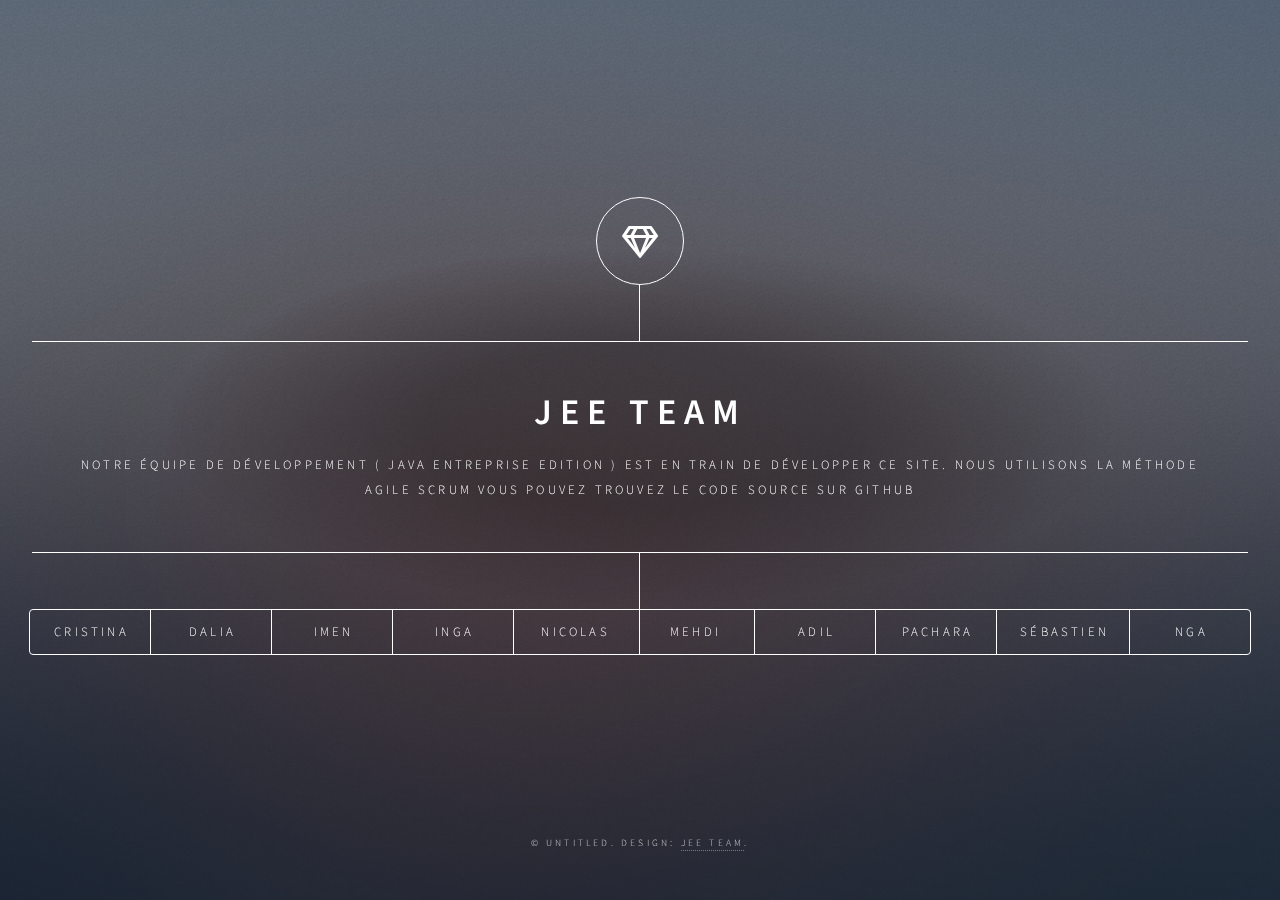
<file: index.html>
﻿<!DOCTYPE HTML>
<!--
	Dimension by HTML5 UP
	html5up.net | @ajlkn
	Free for personal and commercial use under the CCA 3.0 license (html5up.net/license)
-->
<html>
	<head>
		<title>Dimension by HTML5 UP</title>
		<meta charset="utf-8" />
		<meta name="viewport" content="width=device-width, initial-scale=1, user-scalable=no" />
		<link rel="stylesheet" href="assets/css/main.css" />
		<noscript><link rel="stylesheet" href="assets/css/noscript.css" /></noscript>
	</head>
	<body class="is-preload">

	
	<!-- Wrapper -->
			<div id="wrapper">

				<!-- Header -->
					<header id="header">
						<div class="logo">
							<span class="icon fa-gem"></span>
						</div>
						<div class="content">
							<div class="inner">
								<h1>JEE Team</h1>
								<p>Notre équipe de développement ( Java entreprise Edition ) est en train de développer ce site.
									Nous utilisons la méthode agile SCRUM vous pouvez trouvez le code source sur GitHub</p>
							</div>
						</div>
						<nav>
							<ul>
								<li><a href="pages/Cristina/git.html">Cristina</a></li>
								<li><a href="#intro">Dalia</a></li>
								<li><a href="pages/imen/indexImen.html">Imen</a></li>
								<li><a href="pages/Inga/pageInga.html">Inga</a></li>
								<li><a href="#intro">Nicolas</a></li>
								<li><a href="pages/MAAMAR/index.html">Mehdi</a></li>
								<li><a href="pages/Adil/index.html">Adil</a></li>
								<li><a href="pages/Pachara/index.html" target="_blank">Pachara</a></li>
								<li><a href="#intro">Sébastien</a></li>
								<li><a href="pages/Nga/index.html">Nga</a></li>
								<!--<li><a href="#elements">Elements</a></li>-->
							</ul>
						</nav>
					</header>

				<!-- Main -->
					<div id="main">

						<!-- Intro -->
							<article id="intro">
								<h2 class="major">Intro</h2>
								<span class="image main"><img src="images/pic01.jpg" alt="" /></span>
								<p>Aenean ornare velit lacus, ac varius enim ullamcorper eu. Proin aliquam facilisis ante interdum congue. Integer mollis, nisl amet convallis, porttitor magna ullamcorper, amet egestas mauris. Ut magna finibus nisi nec lacinia. Nam maximus erat id euismod egestas. By the way, check out my <a href="#work">awesome work</a>.</p>
								<p>Lorem ipsum dolor sit amet, consectetur adipiscing elit. Duis dapibus rutrum facilisis. Class aptent taciti sociosqu ad litora torquent per conubia nostra, per inceptos himenaeos. Etiam tristique libero eu nibh porttitor fermentum. Nullam venenatis erat id vehicula viverra. Nunc ultrices eros ut ultricies condimentum. Mauris risus lacus, blandit sit amet venenatis non, bibendum vitae dolor. Nunc lorem mauris, fringilla in aliquam at, euismod in lectus. Pellentesque habitant morbi tristique senectus et netus et malesuada fames ac turpis egestas. In non lorem sit amet elit placerat maximus. Pellentesque aliquam maximus risus, vel sed vehicula.</p>
							</article>

						<!-- Work -->
							<article id="work">
								<h2 class="major">Work</h2>
								<span class="image main"><img src="images/pic02.jpg" alt="" /></span>
								<p>Adipiscing magna sed dolor elit. Praesent eleifend dignissim arcu, at eleifend sapien imperdiet ac. Aliquam erat volutpat. Praesent urna nisi, fringila lorem et vehicula lacinia quam. Integer sollicitudin mauris nec lorem luctus ultrices.</p>
								<p>Nullam et orci eu lorem consequat tincidunt vivamus et sagittis libero. Mauris aliquet magna magna sed nunc rhoncus pharetra. Pellentesque condimentum sem. In efficitur ligula tate urna. Maecenas laoreet massa vel lacinia pellentesque lorem ipsum dolor. Nullam et orci eu lorem consequat tincidunt. Vivamus et sagittis libero. Mauris aliquet magna magna sed nunc rhoncus amet feugiat tempus.</p>
							</article>

						<!-- About -->
							<article id="about">
								<h2 class="major">About</h2>
								<span class="image main"><img src="images/pic03.jpg" alt="" /></span>
								<p>Lorem ipsum dolor sit amet, consectetur et adipiscing elit. Praesent eleifend dignissim arcu, at eleifend sapien imperdiet ac. Aliquam erat volutpat. Praesent urna nisi, fringila lorem et vehicula lacinia quam. Integer sollicitudin mauris nec lorem luctus ultrices. Aliquam libero et malesuada fames ac ante ipsum primis in faucibus. Cras viverra ligula sit amet ex mollis mattis lorem ipsum dolor sit amet.</p>
							</article>

						<!-- Contact -->
							<article id="contact">
								<h2 class="major">Contact</h2>
								<form method="post" action="#">
									<div class="fields">
										<div class="field half">
											<label for="name">Name</label>
											<input type="text" name="name" id="name" />
										</div>
										<div class="field half">
											<label for="email">Email</label>
											<input type="text" name="email" id="email" />
										</div>
										<div class="field">
											<label for="message">Message</label>
											<textarea name="message" id="message" rows="4"></textarea>
										</div>
									</div>
									<ul class="actions">
										<li><input type="submit" value="Send Message" class="primary" /></li>
										<li><input type="reset" value="Reset" /></li>
									</ul>
								</form>
								<ul class="icons">
									<li><a href="#" class="icon brands fa-twitter"><span class="label">Twitter</span></a></li>
									<li><a href="#" class="icon brands fa-facebook-f"><span class="label">Facebook</span></a></li>
									<li><a href="#" class="icon brands fa-instagram"><span class="label">Instagram</span></a></li>
									<li><a href="#" class="icon brands fa-github"><span class="label">GitHub</span></a></li>
								</ul>
							</article>

						<!-- Elements -->
							<article id="elements">
								<h2 class="major">Elements</h2>

								<section>
									<h3 class="major">Text</h3>
									<p>This is <b>bold</b> and this is <strong>strong</strong>. This is <i>italic</i> and this is <em>emphasized</em>.
									This is <sup>superscript</sup> text and this is <sub>subscript</sub> text.
									This is <u>underlined</u> and this is code: <code>for (;;) { ... }</code>. Finally, <a href="#">this is a link</a>.</p>
									<hr />
									<h2>Heading Level 2</h2>
									<h3>Heading Level 3</h3>
									<h4>Heading Level 4</h4>
									<h5>Heading Level 5</h5>
									<h6>Heading Level 6</h6>
									<hr />
									<h4>Blockquote</h4>
									<blockquote>Fringilla nisl. Donec accumsan interdum nisi, quis tincidunt felis sagittis eget tempus euismod. Vestibulum ante ipsum primis in faucibus vestibulum. Blandit adipiscing eu felis iaculis volutpat ac adipiscing accumsan faucibus. Vestibulum ante ipsum primis in faucibus lorem ipsum dolor sit amet nullam adipiscing eu felis.</blockquote>
									<h4>Preformatted</h4>
									<pre><code>i = 0;

while (!deck.isInOrder()) {
    print 'Iteration ' + i;
    deck.shuffle();
    i++;
}

print 'It took ' + i + ' iterations to sort the deck.';</code></pre>
								</section>

								<section>
									<h3 class="major">Lists</h3>

									<h4>Unordered</h4>
									<ul>
										<li>Dolor pulvinar etiam.</li>
										<li>Sagittis adipiscing.</li>
										<li>Felis enim feugiat.</li>
									</ul>

									<h4>Alternate</h4>
									<ul class="alt">
										<li>Dolor pulvinar etiam.</li>
										<li>Sagittis adipiscing.</li>
										<li>Felis enim feugiat.</li>
									</ul>

									<h4>Ordered</h4>
									<ol>
										<li>Dolor pulvinar etiam.</li>
										<li>Etiam vel felis viverra.</li>
										<li>Felis enim feugiat.</li>
										<li>Dolor pulvinar etiam.</li>
										<li>Etiam vel felis lorem.</li>
										<li>Felis enim et feugiat.</li>
									</ol>
									<h4>Icons</h4>
									<ul class="icons">
										<li><a href="#" class="icon brands fa-twitter"><span class="label">Twitter</span></a></li>
										<li><a href="#" class="icon brands fa-facebook-f"><span class="label">Facebook</span></a></li>
										<li><a href="#" class="icon brands fa-instagram"><span class="label">Instagram</span></a></li>
										<li><a href="#" class="icon brands fa-github"><span class="label">Github</span></a></li>
									</ul>

									<h4>Actions</h4>
									<ul class="actions">
										<li><a href="#" class="button primary">Default</a></li>
										<li><a href="#" class="button">Default</a></li>
									</ul>
									<ul class="actions stacked">
										<li><a href="#" class="button primary">Default</a></li>
										<li><a href="#" class="button">Default</a></li>
									</ul>
								</section>

								<section>
									<h3 class="major">Table</h3>
									<h4>Default</h4>
									<div class="table-wrapper">
										<table>
											<thead>
												<tr>
													<th>Name</th>
													<th>Description</th>
													<th>Price</th>
												</tr>
											</thead>
											<tbody>
												<tr>
													<td>Item One</td>
													<td>Ante turpis integer aliquet porttitor.</td>
													<td>29.99</td>
												</tr>
												<tr>
													<td>Item Two</td>
													<td>Vis ac commodo adipiscing arcu aliquet.</td>
													<td>19.99</td>
												</tr>
												<tr>
													<td>Item Three</td>
													<td> Morbi faucibus arcu accumsan lorem.</td>
													<td>29.99</td>
												</tr>
												<tr>
													<td>Item Four</td>
													<td>Vitae integer tempus condimentum.</td>
													<td>19.99</td>
												</tr>
												<tr>
													<td>Item Five</td>
													<td>Ante turpis integer aliquet porttitor.</td>
													<td>29.99</td>
												</tr>
											</tbody>
											<tfoot>
												<tr>
													<td colspan="2"></td>
													<td>100.00</td>
												</tr>
											</tfoot>
										</table>
									</div>

									<h4>Alternate</h4>
									<div class="table-wrapper">
										<table class="alt">
											<thead>
												<tr>
													<th>Name</th>
													<th>Description</th>
													<th>Price</th>
												</tr>
											</thead>
											<tbody>
												<tr>
													<td>Item One</td>
													<td>Ante turpis integer aliquet porttitor.</td>
													<td>29.99</td>
												</tr>
												<tr>
													<td>Item Two</td>
													<td>Vis ac commodo adipiscing arcu aliquet.</td>
													<td>19.99</td>
												</tr>
												<tr>
													<td>Item Three</td>
													<td> Morbi faucibus arcu accumsan lorem.</td>
													<td>29.99</td>
												</tr>
												<tr>
													<td>Item Four</td>
													<td>Vitae integer tempus condimentum.</td>
													<td>19.99</td>
												</tr>
												<tr>
													<td>Item Five</td>
													<td>Ante turpis integer aliquet porttitor.</td>
													<td>29.99</td>
												</tr>
											</tbody>
											<tfoot>
												<tr>
													<td colspan="2"></td>
													<td>100.00</td>
												</tr>
											</tfoot>
										</table>
									</div>
								</section>

								<section>
									<h3 class="major">Buttons</h3>
									<ul class="actions">
										<li><a href="#" class="button primary">Primary</a></li>
										<li><a href="#" class="button">Default</a></li>
									</ul>
									<ul class="actions">
										<li><a href="#" class="button">Default</a></li>
										<li><a href="#" class="button small">Small</a></li>
									</ul>
									<ul class="actions">
										<li><a href="#" class="button primary icon solid fa-download">Icon</a></li>
										<li><a href="#" class="button icon solid fa-download">Icon</a></li>
									</ul>
									<ul class="actions">
										<li><span class="button primary disabled">Disabled</span></li>
										<li><span class="button disabled">Disabled</span></li>
									</ul>
								</section>

								<section>
									<h3 class="major">Form</h3>
									<form method="post" action="#">
										<div class="fields">
											<div class="field half">
												<label for="demo-name">Name</label>
												<input type="text" name="demo-name" id="demo-name" value="" placeholder="Jane Doe" />
											</div>
											<div class="field half">
												<label for="demo-email">Email</label>
												<input type="email" name="demo-email" id="demo-email" value="" placeholder="jane@untitled.tld" />
											</div>
											<div class="field">
												<label for="demo-category">Category</label>
												<select name="demo-category" id="demo-category">
													<option value="">-</option>
													<option value="1">Manufacturing</option>
													<option value="1">Shipping</option>
													<option value="1">Administration</option>
													<option value="1">Human Resources</option>
												</select>
											</div>
											<div class="field half">
												<input type="radio" id="demo-priority-low" name="demo-priority" checked>
												<label for="demo-priority-low">Low</label>
											</div>
											<div class="field half">
												<input type="radio" id="demo-priority-high" name="demo-priority">
												<label for="demo-priority-high">High</label>
											</div>
											<div class="field half">
												<input type="checkbox" id="demo-copy" name="demo-copy">
												<label for="demo-copy">Email me a copy</label>
											</div>
											<div class="field half">
												<input type="checkbox" id="demo-human" name="demo-human" checked>
												<label for="demo-human">Not a robot</label>
											</div>
											<div class="field">
												<label for="demo-message">Message</label>
												<textarea name="demo-message" id="demo-message" placeholder="Enter your message" rows="6"></textarea>
											</div>
										</div>
										<ul class="actions">
											<li><input type="submit" value="Send Message" class="primary" /></li>
											<li><input type="reset" value="Reset" /></li>
										</ul>
									</form>
								</section>

							</article>

					</div>

				<!-- Footer -->
					<footer id="footer">
						<p class="copyright">&copy; Untitled. Design: <a href="https://html5up.net">JEE Team</a>.</p>
					</footer>

			</div>

		<!-- BG -->
			<div id="bg"></div>

		<!-- Scripts -->
			<script src="assets/js/jquery.min.js"></script>
			<script src="assets/js/browser.min.js"></script>
			<script src="assets/js/breakpoints.min.js"></script>
			<script src="assets/js/util.js"></script>
			<script src="assets/js/main.js"></script>

	</body>
</html>
</file>
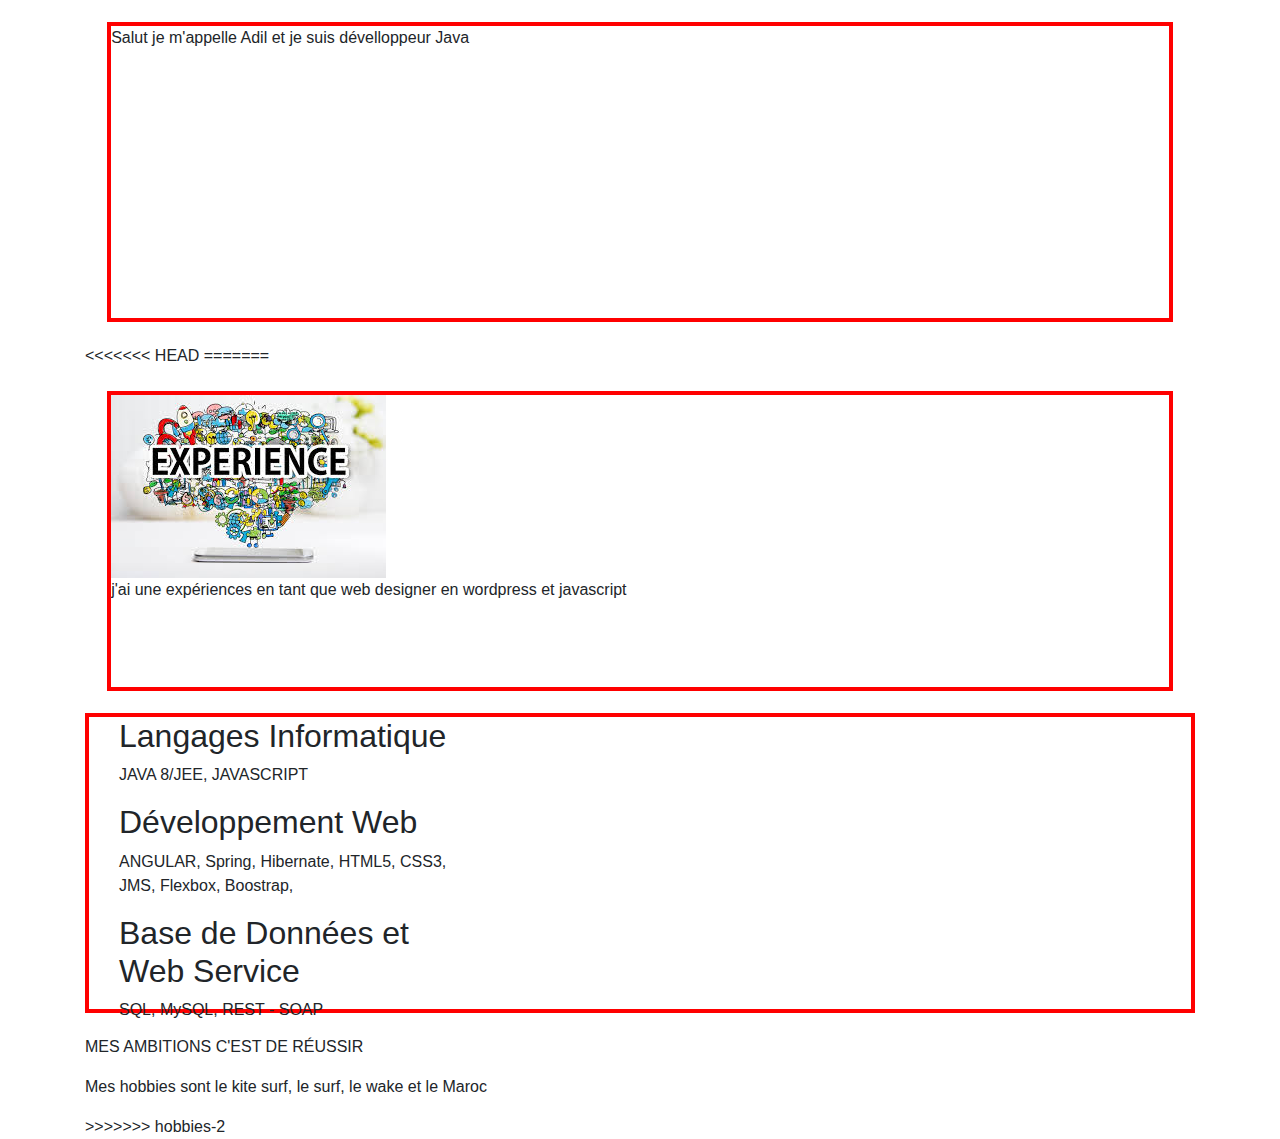
<file: pages/Adil/index.html>
<!DOCTYPE html>
<html lang="en">
<head>
    <meta charset="UTF-8">
    <meta name="viewport" content="width=device-width, initial-scale=1.0">
    <title>Évaluation GitHub</title>
    <link rel="stylesheet" href="style.css">
    <link rel="stylesheet" href="css/bootstrap.min.css">
    <script src="js/jquery-1.9.1.min.js"></script>
    <script src="js/bootstrap.min.js"></script>
</head>
<body class="container">
    <div>
        <div class="présentation">
            <div>
                <p>Salut je m'appelle Adil et je suis dévelloppeur Java</p>
            </div>
        </div>

<<<<<<< HEAD

=======
        <div class="expériences">
            <img src="img/experience.jpg" alt="">
            <p>j'ai une expériences en tant que web designer en wordpress et javascript</p>
        </div>

        <div class="container-fluid compétences">
            <div class="col-4">
                <h2>Langages Informatique</h2>
                <p>JAVA 8/JEE, JAVASCRIPT</p>
            </div>
            <div class="col-4">
                <h2>Développement Web</h2>
                <p>ANGULAR, Spring,
                    Hibernate, HTML5, CSS3, JMS,
                    Flexbox, Boostrap,</p>
            </div>
            <div class="col-4">
                <h2>Base de Données et Web Service</h2>
                <p>SQL, MySQL, REST - SOAP</p>
            </div>
        </div>

        <div class="ambition">
            <p>MES AMBITIONS C'EST DE RÉUSSIR</p>
        </div>

        <div class="Hobbies">
            <p>Mes hobbies sont le kite surf, le surf, le wake et le Maroc</p>
        </div>
>>>>>>> hobbies-2
</div>

</body>
</html>
</file>
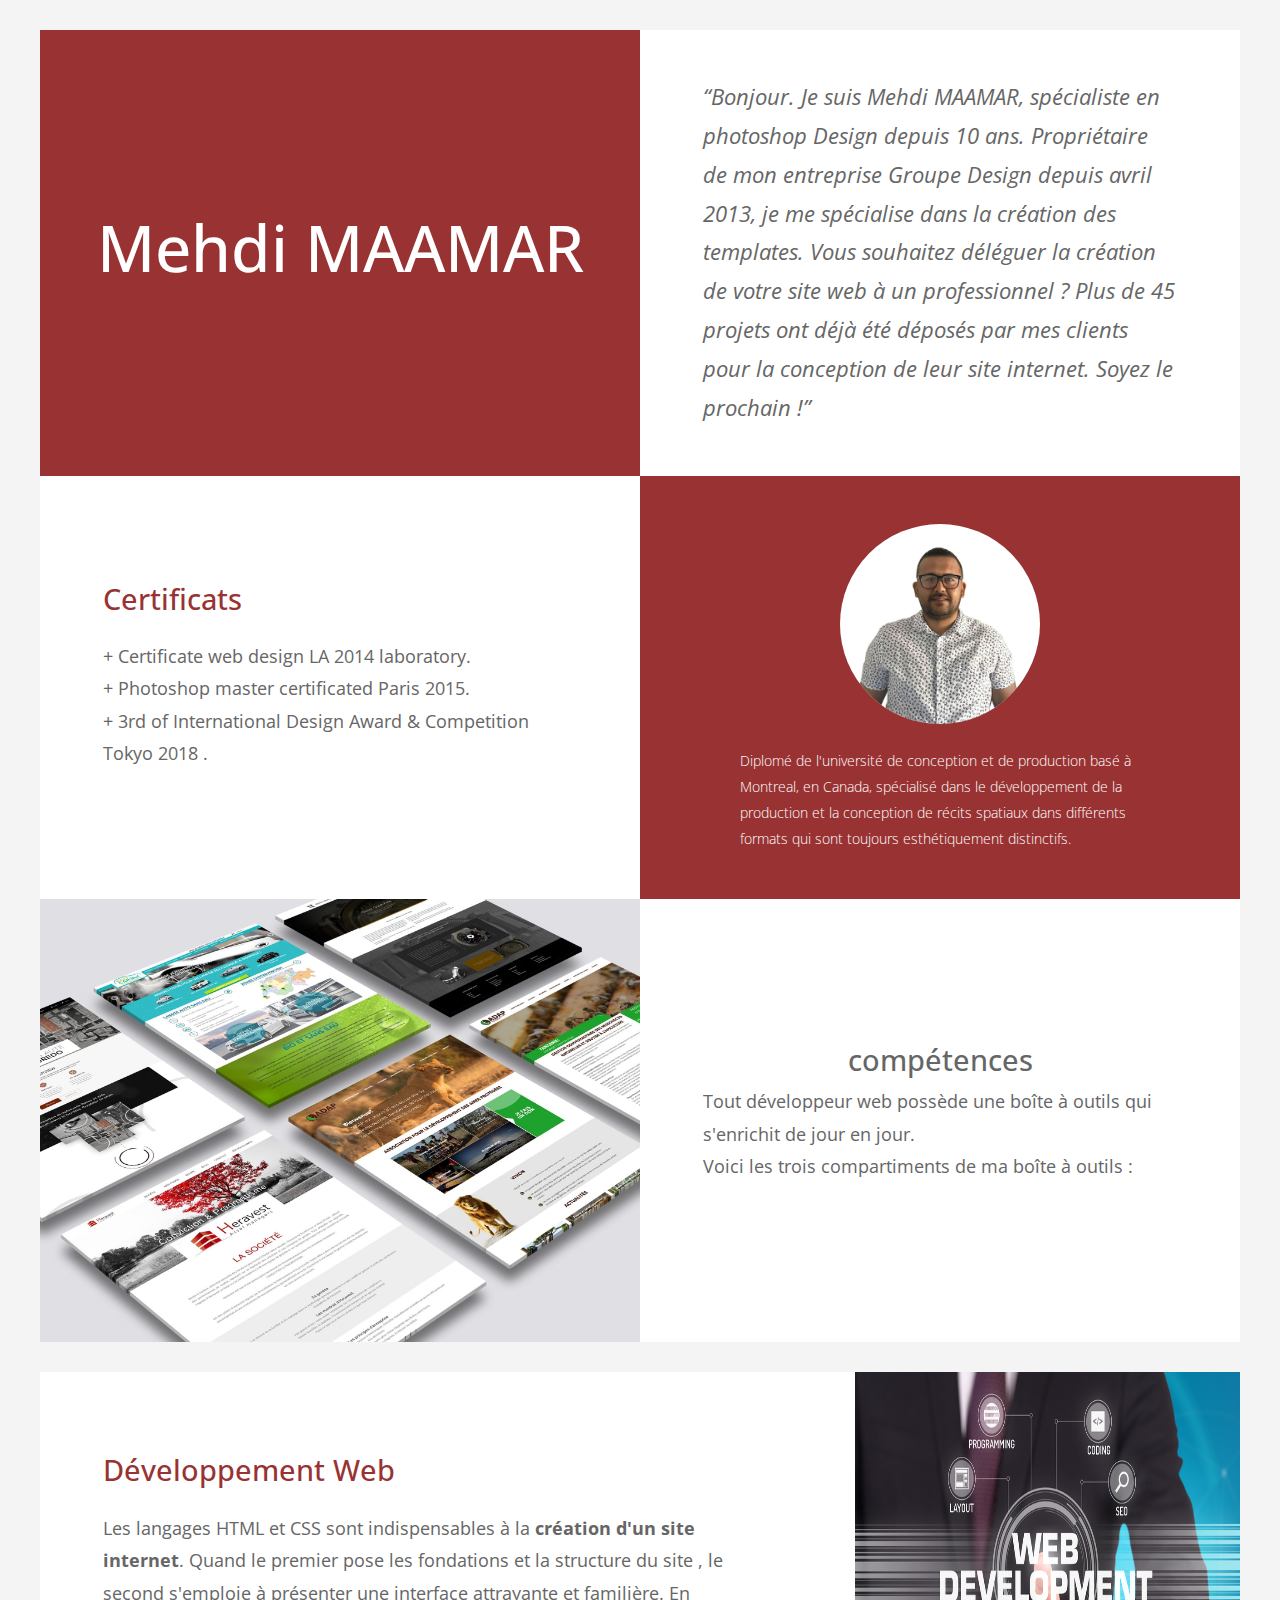
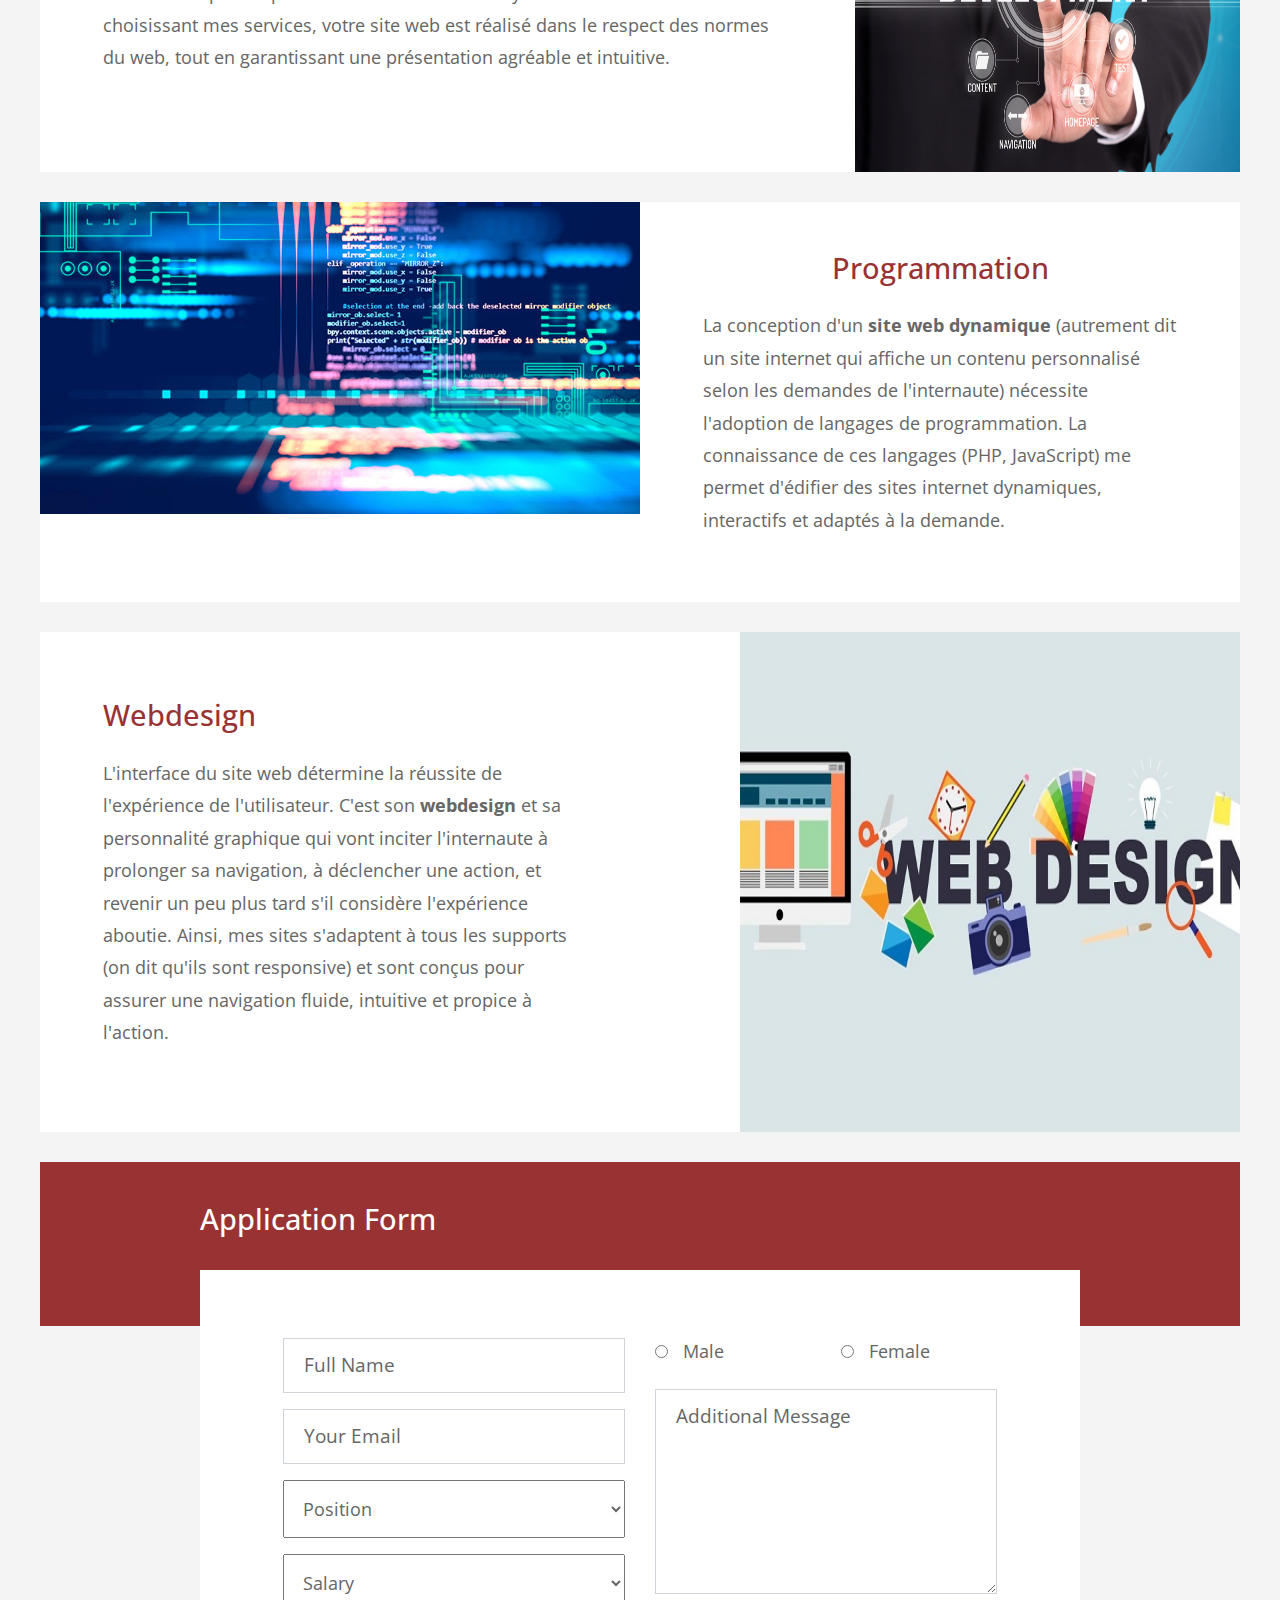
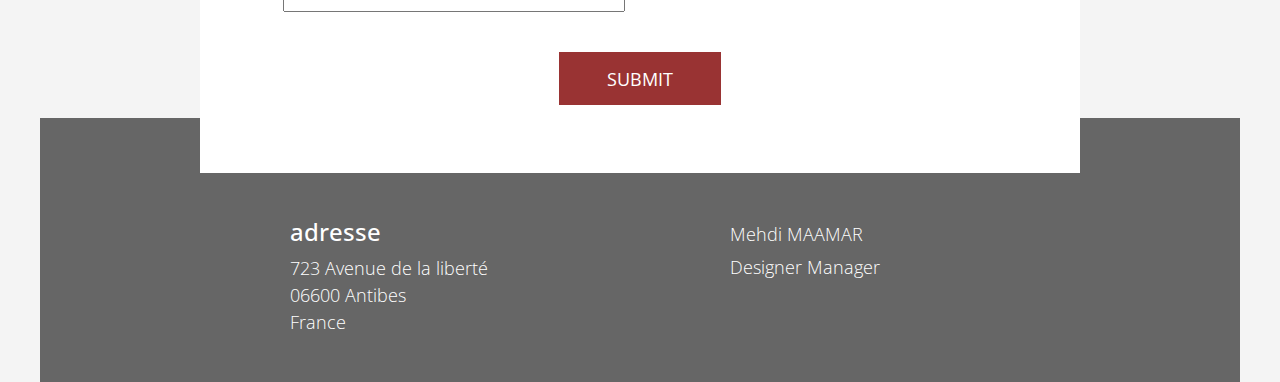
<file: pages/MAAMAR/index.html>
<!DOCTYPE html>
<html lang="en">
<head>
	<title>Ma page personnelle </title>
	<link rel="stylesheet" href="https://fonts.googleapis.com/css?family=Open+Sans:300,400">    
  <link rel="stylesheet" href="css/bootstrap.min.css">                                        
  <link rel="stylesheet" href="css/style.css">                                    

  <script>
    var renderPage = true;

    if(navigator.userAgent.indexOf('MSIE')!==-1
      || navigator.appVersion.indexOf('Trident/') > 0){
        alert("Please view this in a modern browser such as Chrome or Microsoft Edge.");
        renderPage = false;
    }
  </script>
</head>
<body>
 <!-- Loader -->
 <div id="loader-wrapper">
  <div id="loader"></div>
  <div class="loader-section section-left"></div>
  <div class="loader-section section-right"></div>
</div>

<div class="container">

<!-- 1st section -->
<section class="row tm-section">
 <div class="col-sm-12 col-md-12 col-lg-6 col-xl-6 p-0">
  <div class="tm-flex-center p-5 tm-bg-color-primary tm-section-min-h">
    <h1 class="tm-text-color-white tm-site-name">Mehdi MAAMAR</h1>
  </div>
</div>
<div class="col-sm-12 col-md-12 col-lg-6 col-xl-6">
  <div class="tm-flex-center p-5">
    <q class="tm-quote tm-text-color-gray">Bonjour.

      Je suis Mehdi MAAMAR, spécialiste en photoshop Design depuis 10 ans.
      
      Propriétaire de mon entreprise Groupe Design depuis avril 2013, je me spécialise dans la création des templates. 
      
      Vous souhaitez déléguer la création de votre site web à un professionnel ? Plus de 45 projets ont déjà été déposés par mes clients pour la conception de leur site internet. Soyez le prochain !</q>
  </div>
</div>
</section>

<!-- 2nd section -->
<section class="row tm-section tm-col-md-reverse">
<div class="col-sm-12 col-md-12 col-lg-6 col-xl-6">
<div class="tm-flex-center p-5">
  <div class="tm-md-flex-center">
    <h2 class="tm-text-color-primary mb-4">Certificats</h2>
    <p class="mb-4"> + Certificate web design LA 2014 laboratory. <br> + Photoshop master certificated Paris 2015. <br>+ 3rd of International Design Award & Competition Tokyo 2018 .</p>
    
  </div>
</div>
</div>
<div class="col-sm-12 col-md-12 col-lg-6 col-xl-6 p-0">
<div class="tm-flex-center p-5 tm-bg-color-primary">
  <div class="tm-max-w-400 tm-flex-center tm-flex-col">
    <img style="width: 200px; height: 200px;" src="img/image-04.jpg" alt="Image" class="rounded-circle mb-4">
    <p class="tm-text-color-white small tm-font-thin mb-0">
      Diplomé de l'université de conception et de production basé à Montreal, en Canada, spécialisé dans le développement de la production et la conception de récits spatiaux dans différents formats qui sont toujours esthétiquement distinctifs.</p>
  </div>
</div>
</div>
</section>
<!-- 3rd Section -->
<section class="row tm-section tm-mb-30">
  <div class="col-sm-12 col-md-12 col-lg-6 col-xl-6 p-0 text-center">
    <img src="img/image-01.jpg" alt="Image" class="img-fluid">
  </div>
  <div class="col-sm-12 col-md-12 col-lg-6 col-xl-6">
    <div class="tm-flex-center p-5">
      <div class="tm-flex-center tm-flex-col">
        <h2 class="tm-align-left">compétences</h2>
        <p>Tout développeur web possède une boîte à outils qui s'enrichit de jour en jour.<br /> Voici les trois compartiments de ma boîte à outils :</p>
        
      </div>
    </div>
  </div>
  </section>
  <!-- 4th Section -->
  <section class="row tm-section tm-mb-30">
    <div class="col-sm-12 col-md-12 col-lg-8 col-xl-8">
    <div class="tm-flex-center pl-5 pr-5 pt-5 pb-5">
      <div class="tm-md-flex-center">
       <h2 class="mb-4 tm-text-color-primary">Développement Web</h2>
       <p>Les langages HTML et CSS sont indispensables à la <strong>création d&#039;un site internet</strong>. Quand le premier pose les fondations et la structure du site , le second s&#039;emploie à présenter une interface attrayante et familière. En choisissant mes services, votre site web est réalisé dans le respect des normes du web, tout en garantissant une présentation agréable et intuitive.</p>
     </div>
    </div>
    </div>
    <div class="col-sm-12 col-md-12 col-lg-4 col-xl-4 text-xl-right text-md-center text-center mt-5 mt-lg-0 pr-lg-0">
    <img style="height:400px ;" src="img/image-02.jpg" alt="Image" class="img-fluid">
    </div>
    </section>
   <!-- 5rd Section -->
<section class="row tm-section tm-mb-30">
  <div class="col-sm-12 col-md-12 col-lg-6 col-xl-6 p-0 text-center">
    <img src="img/image-03.jpg" alt="Image" class="img-fluid">
  </div>
  <div class="col-sm-12 col-md-12 col-lg-6 col-xl-6">
    <div class="tm-flex-center p-5">
      <div class="tm-flex-center tm-flex-col">
        <h2 class="mb-4 tm-text-color-primary">Programmation</h2>
        <p>La conception d&#039;un <strong>site web dynamique</strong> (autrement dit un site internet qui affiche un contenu personnalisé selon les demandes de l&#039;internaute) nécessite l&#039;adoption de langages de programmation. La connaissance de ces langages (PHP, JavaScript) me permet d&#039;édifier des sites internet dynamiques, interactifs et adaptés à la demande. </p>
      </div>
    </div>
  </div>
</section>
<!-- 6th Section -->
<section class="row tm-section tm-mb-30">
  <div class="col-sm-12 col-md-12 col-lg-6 col-xl-6">
  <div class="tm-flex-center pl-5 pr-5 pt-5 pb-5">
    <div class="tm-md-flex-center">
     <h2 class="mb-4 tm-text-color-primary">Webdesign</h2>
     <p>L&#039;interface du site web détermine la réussite de l&#039;expérience de l&#039;utilisateur. C&#039;est son <strong>webdesign</strong> et sa personnalité graphique qui vont inciter l&#039;internaute à prolonger sa navigation, à déclencher une action, et revenir un peu plus tard s&#039;il considère l&#039;expérience aboutie. Ainsi, mes sites s&#039;adaptent à tous les supports (on dit qu&#039;ils sont responsive) et sont conçus pour assurer une navigation fluide, intuitive et propice à l&#039;action.</p>
    </div>
  </div>
  </div>
  <div class="col-sm-12 col-md-12 col-lg-6 col-xl-6 text-xl-right text-md-center text-center mt-5 mt-lg-0 pr-lg-0">
  <img style="height:500px ; width: 500px;" src="img/image-05.jpg" alt="Image" class="img-fluid">
  </div>
  </section>
<!-- 7th Section -->
<section class="row">
  <div class="col-lg-12 tm-form-header pl-5 pr-5">
    <h2 class="tm-container-inner tm-text-color-white">Application Form</h2>
  </div>
  <div class="col-lg-12 pl-2 pl-sm-3 pl-md-5 pr-2 pr-sm-3 pr-md-5">
    <form action="index.html" method="post" class="row tm-container-inner tm-contact-form">
      <div class="col-xs-12 col-sm-12 col-md-6 col-lg-6 col-xl-6">
        <div class="form-group">
          <input type="text" id="contact_name" name="contact_name" class="form-control" placeholder="Full Name"  required/>
        </div>
        <div class="form-group">
          <input type="email" id="contact_email" name="contact_email" class="form-control" placeholder="Your Email"  required/>
        </div>
        <div class="form-group">
          <select>
            <option value="">Position</option>
            <option value="ceo">Chief Executive Officer</option>
            <option value="ms">Marketing Specialist</option>
            <option value="om">Operating Manager</option>
            <option value="sa">Sales Assistant</option>
          </select>
        </div>
        <div class="form-group">
          <select>
            <option value="">Salary</option>
            <option value="100k">$100,000-$140,000</option>
            <option value="200k">$200,000-$260,000</option>
            <option value="300k">$300,000-$375,000</option>
          </select>
        </div>
      </div>
      <div class="col-xs-12 col-sm-12 col-md-6 col-lg-6 col-xl-6">
        <div class="form-group">
          <div class="row">
            <div class="col-lg-6">
              <label>
                <input type="radio" name="gender" value="m" required> Male
              </label>
            </div>
            <div class="col-lg-6">
              <label>
                <input type="radio" name="gender" value="f" required> Female
              </label>
            </div>
          </div>
        </div>
        <div class="form-group">
          <textarea id="contact_message" name="contact_message" class="form-control" rows="6" placeholder="Additional Message" required></textarea>
        </div>
      </div>
      <div class="col-xs-12 mt-4 tm-center">
        <button type="submit" class="btn btn-primary">Submit</button>
      </div>
    </form>
  </div>
  <div class="col-lg-12 tm-bg-color-gray tm-text-color-white tm-font-thin tm-form-footer">
    <div class="row tm-container-inner">
      <div class="col-sm-12 col-md-6 col-lg-6 col-xl-6">
        <div class="tm-footer-info-box">
          <h4>adresse</h4>
          <address>
            723 Avenue de la liberté<br>
            06600 Antibes<br>
            France
          </address>
        </div>
      </div>
      <div class="col-sm-12 col-md-6 col-lg-6 col-xl-6">
        <div class="tm-footer-info-box">
          <p>Mehdi MAAMAR<br>
          Designer Manager <br>
          </p>
        </div>
      </div>
    </div>
  </div>
</section>

<!-- load JS -->
<script src="js/jquery-3.2.1.slim.min.js"></script>         <!-- https://jquery.com/ -->
<script>

/* DOM is ready
------------------------------------------------*/
$(function(){

  if(renderPage) {
    $('body').addClass('loaded');
  }

  $('.tm-current-year').text(new Date().getFullYear());  // Update year in copyright
});

</script>
</body>
</html>
</file>
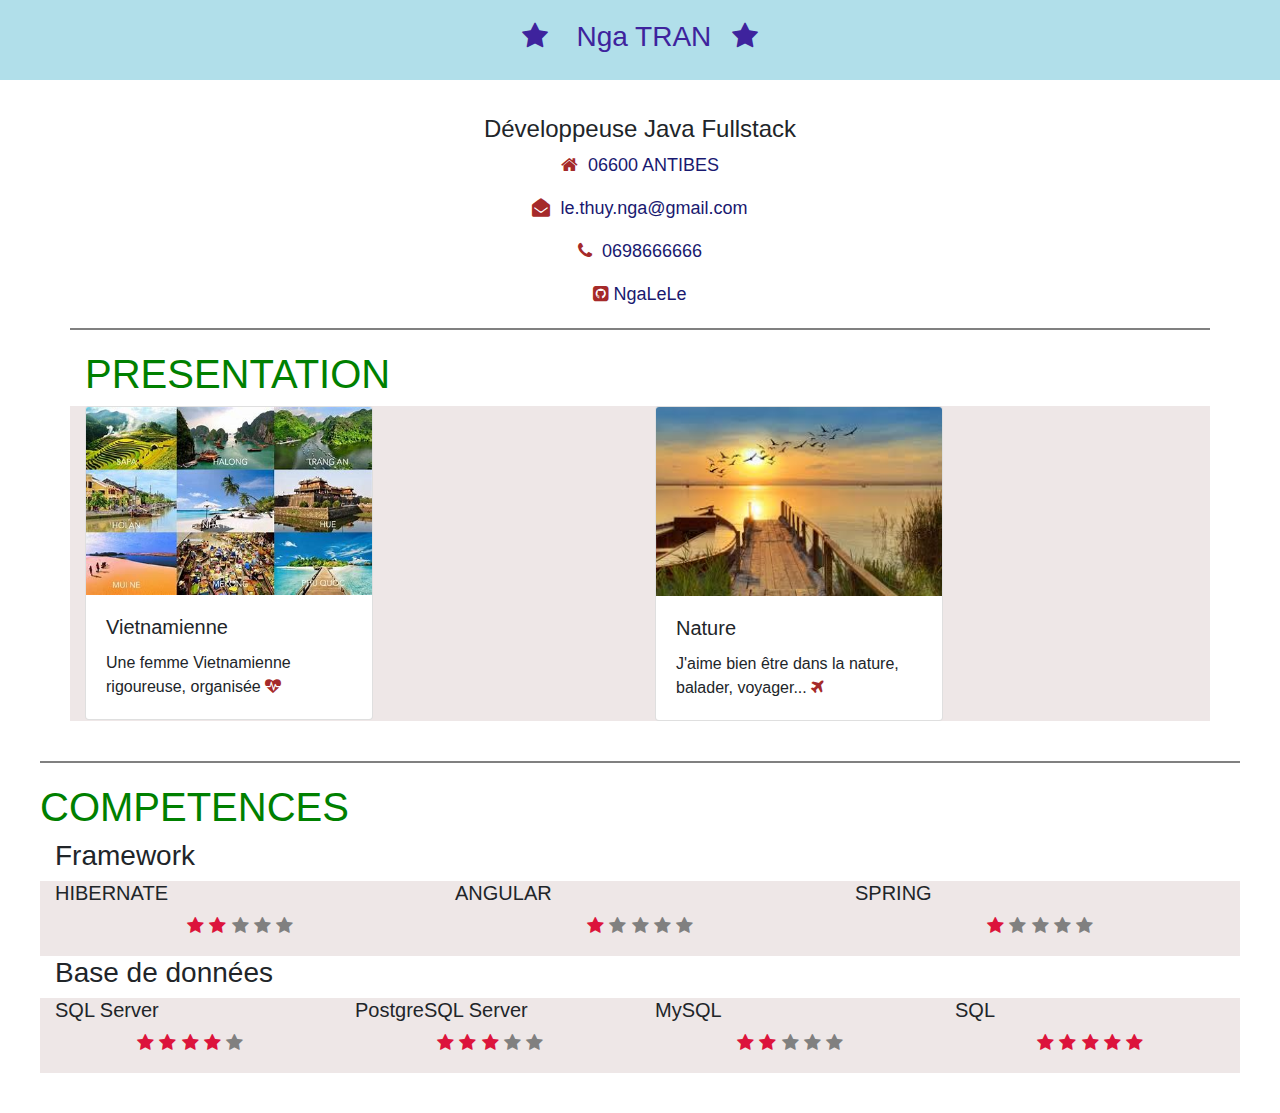
<file: pages/Nga/index.html>
<!DOCTYPE html>
<html lang="en">
<head>
    <meta charset="UTF-8">
    <title>Bienvenue l'espace de Nga</title>
    <link rel="stylesheet" href="style.css">
    <link rel="stylesheet" href="https://maxcdn.bootstrapcdn.com/font-awesome/4.7.0/css/font-awesome.min.css">
    <link rel="stylesheet" href="https://maxcdn.bootstrapcdn.com/bootstrap/4.5.0/css/bootstrap.min.css">
    <script src="https://maxcdn.bootstrapcdn.com/bootstrap/4.5.0/js/bootstrap.min.js"></script>
</head>
<body>
    <!-- header de page -->
    <header class="sticky-top  w100">
            <div class="header1">
                <h3>
                    <span><i class="fa fa-star fa-fw"></i>
                      &nbsp;  Nga TRAN &nbsp;<i class="fa fa-star fa-fw"></i>
                    </span> 
                </h3>
            </div>
    </header>
    <div class="contact">
            <div class="col-12 " id="coordonnes">
                 <section class="box">
                            <h4 class="titre">Développeuse Java Fullstack</h4>
                            <p><i class="fa fa-home" style="color: brown;"></i>&nbsp; 06600 ANTIBES</p>
                            <p><a href="mailto:le.thuy.nga@gmail.com">
                                <i class="fa fa-envelope-open" style="color: brown;"></i>&nbsp; le.thuy.nga@gmail.com</a></p>									
                            <p><i class="fa fa-phone" style="color: brown;"></i>&nbsp; 0698666666</p>
                            <p><a href="https://github.com/NgaLeLe"><i class="fa fa-github-square" style="color: brown;"></i>&nbsp;NgaLeLe</a></p>
                    </section>
    
            </div>
    </div>
    <div class="presentation container">
        <div><h1>PRESENTATION</h1></div>
        <div class="row ">
            <div class="col-6 ">
                <div class="card" style="width: 18rem;">
                    <img class="card-img-top" src="images/vietnam.jpg" alt="Card image cap">
                    <div class="card-body">
                      <h5 class="card-title">Vietnamienne</h5>
                      <p class="card-text">Une femme Vietnamienne rigoureuse, organisée 
                          <i class="fa fa-heartbeat" style="color:brown"></i></p>
                    </div>
                </div>
            </div>
            <div class="col-6">
                <div class="card" style="width: 18rem;">
                    <img class="card-img-top" src="images/nature.jpg" alt="Card image cap">
                    <div class="card-body">
                      <h5 class="card-title">Nature</h5>
                      <p class="card-text">
                        J'aime bien être dans la nature, balader, voyager...  
                        <i class="fa fa-plane" style="color:brown"></i></p>
                    </div>
                </div>
            </div>
        </div> 
    </div>
    <div class="competences">
        <div><h1>COMPETENCES</h1></div>
        <div class="col-12" id="framework">
            <section class="box ">
                <h3 class="major"><span>Framework</span></h3>
                    <div class="row">
                        <div class="col-4 col-6-md col-12-sm">

                            <!-- Feature -->
                                <section class="box">
                                    <h5>HIBERNATE</h5>
                                    <p>
                                        <i class="fa fa-star" style="color: crimson;"></i>
                                        <i class="fa fa-star" style="color: crimson;"></i>
                                        <i class="fa fa-star" style="color: grey"></i>
                                        <i class="fa fa-star" style="color: grey;"></i>
                                        <i class="fa fa-star" style="color: grey"></i>
                                    </p>
                                </section>

                        </div>
                        <div class="col-4 col-6-md col-12-sm">

                            <!-- Feature -->
                                <section class="box ">
                                    <h5>ANGULAR</h5>
                                    <p>
                                        <i class="fa fa-star" style="color: crimson;"></i>
                                        <i class="fa fa-star" style="color: grey"></i>
                                        <i class="fa fa-star" style="color: grey"></i>
                                        <i class="fa fa-star" style="color: grey"></i>
                                        <i class="fa fa-star" style="color: grey"></i>
                                    </p>
                                </section>

                        </div>
                        <div class="col-4 col-6-md col-12-sm">

                            <!-- Feature -->
                                <section class="box ">
                                        <h5>SPRING</h5>
                                    <p>
                                        <i class="fa fa-star" style="color: crimson;"></i>
                                        <i class="fa fa-star" style="color: grey"></i>
                                        <i class="fa fa-star" style="color: grey"></i>
                                        <i class="fa fa-star" style="color: grey"></i>
                                        <i class="fa fa-star" style="color: grey"></i>
                                    </p>
                                </section>

                        </div>
                    </div>
            </section>

    </div>
    <!-- partie Base de donnée -->
    <div class="col-12" id="baseDonnees">
            <section class="box features">
                <h3 class="major"><span>Base de données</span></h3>
                <div>
                    <div class="row ">
                        <div class="col-3 col-6-md col-12-sm">

                            <!-- Feature -->
                                <section class="box ">
                                    <h5>SQL Server</h5>
                                    <p>
                                        <i class="fa fa-star" style="color: crimson;"></i>
                                        <i class="fa fa-star" style="color: crimson;"></i>
                                        <i class="fa fa-star" style="color: crimson;"></i>
                                        <i class="fa fa-star" style="color: crimson;"></i>
                                        <i class="fa fa-star" style="color: grey"></i>
                                    </p>
                                </section>

                        </div>
                        <div class="col-3 col-6-md col-12-sm">

                            <!-- Feature -->
                                <section class="box ">
                                    <h5>PostgreSQL Server</h5>
                                    <p>
                                        <i class="fa fa-star" style="color: crimson;"></i>
                                        <i class="fa fa-star" style="color: crimson;"></i>
                                        <i class="fa fa-star" style="color: crimson;"></i>
                                        <i class="fa fa-star" style="color: grey;"></i>
                                        <i class="fa fa-star" style="color: grey"></i>
                                    </p>
                                </section>

                        </div>
                        <div class="col-3 col-6-md col-12-sm">

                            <!-- Feature -->
                                <section class="box ">
                                    <h5>MySQL</h5>
                                    <p>
                                        <i class="fa fa-star" style="color: crimson;"></i>
                                        <i class="fa fa-star" style="color: crimson;"></i>
                                        <i class="fa fa-star" style="color: grey;"></i>
                                        <i class="fa fa-star" style="color: grey;"></i>
                                        <i class="fa fa-star" style="color: grey"></i>
                                    </p>
                                </section>

                        </div>
                        <div class="col-3 col-6-md col-12-sm">

                            <!-- Feature -->
                                <section class="box ">
                                    <h5>SQL</h5>
                                    <p>
                                        <i class="fa fa-star" style="color: crimson;"></i>
                                        <i class="fa fa-star" style="color: crimson;"></i>
                                        <i class="fa fa-star" style="color: crimson;"></i>
                                        <i class="fa fa-star" style="color: crimson;"></i>
                                        <i class="fa fa-star" style="color: crimson;"></i>
                                    </p>
                                </section>

                        </div>
                    </div>
                </div>
            </section>

    </div>
    </div>

</body>
</html>
</file>
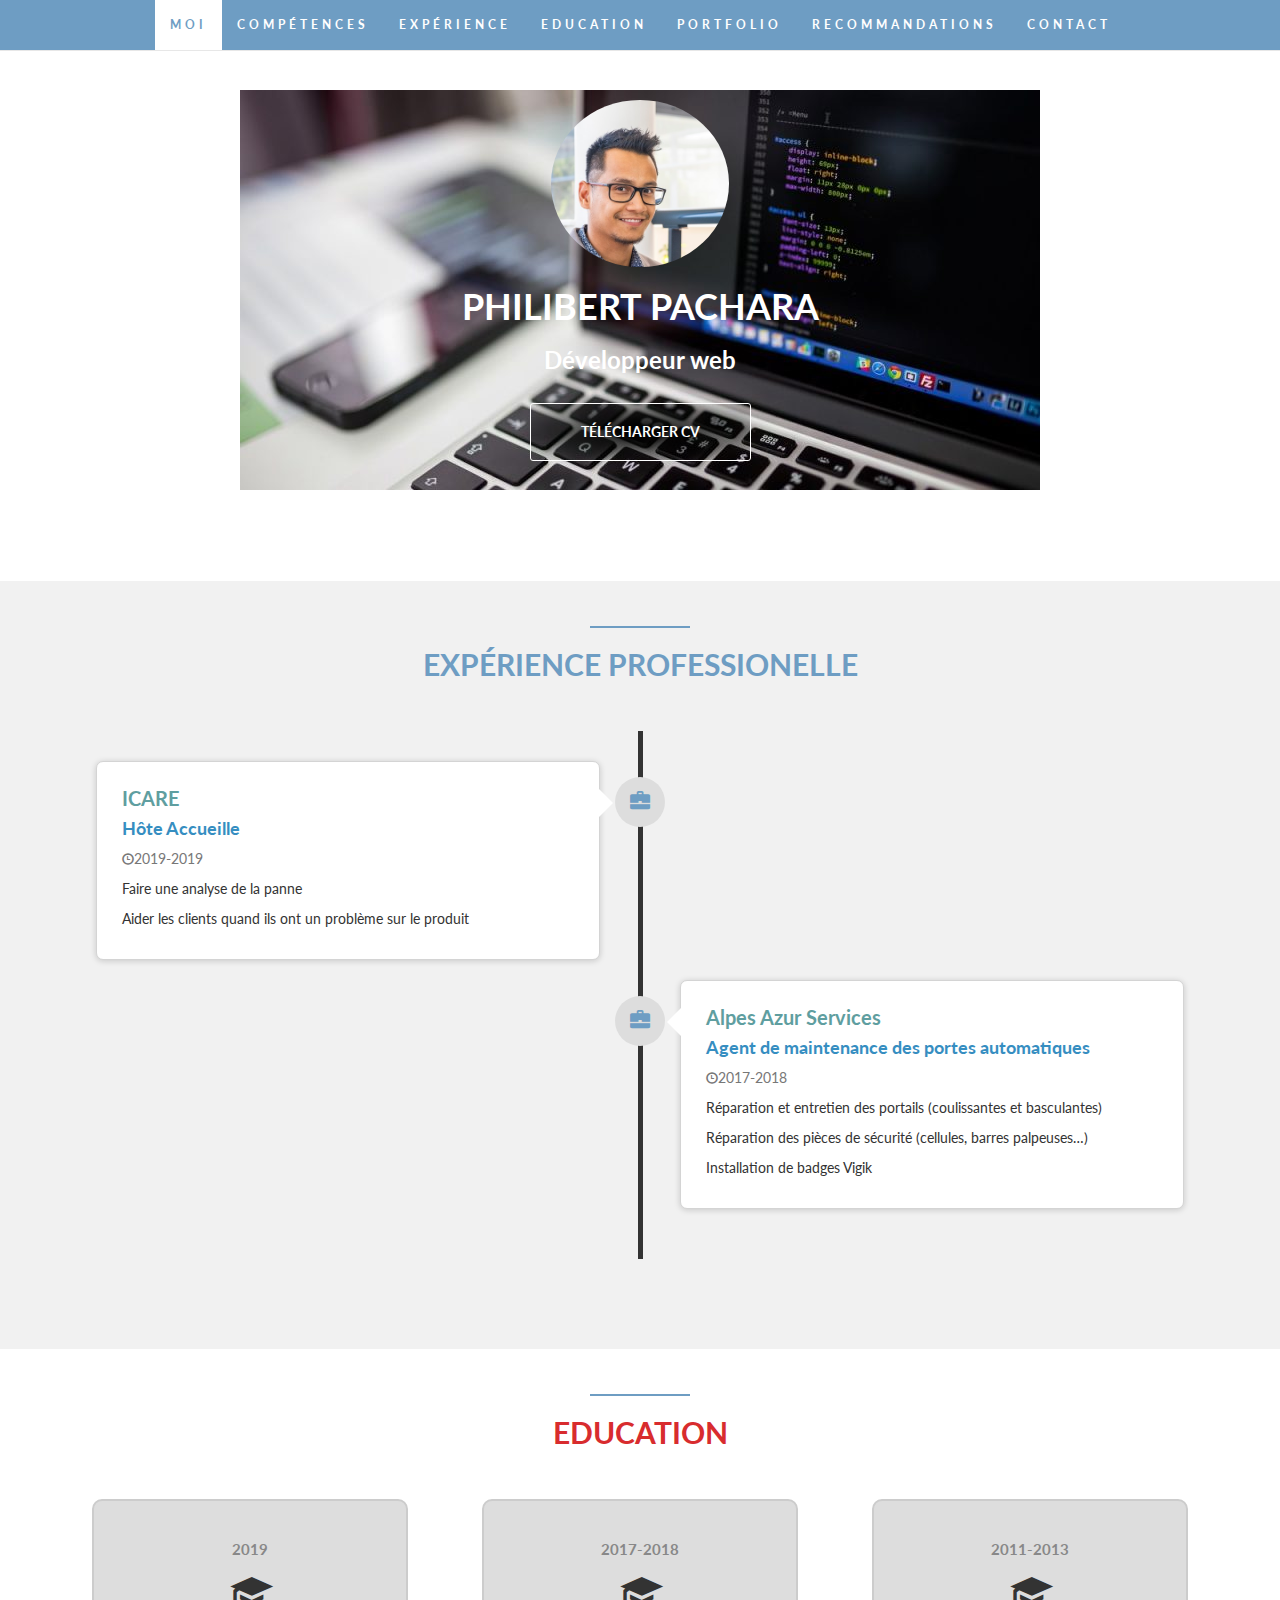
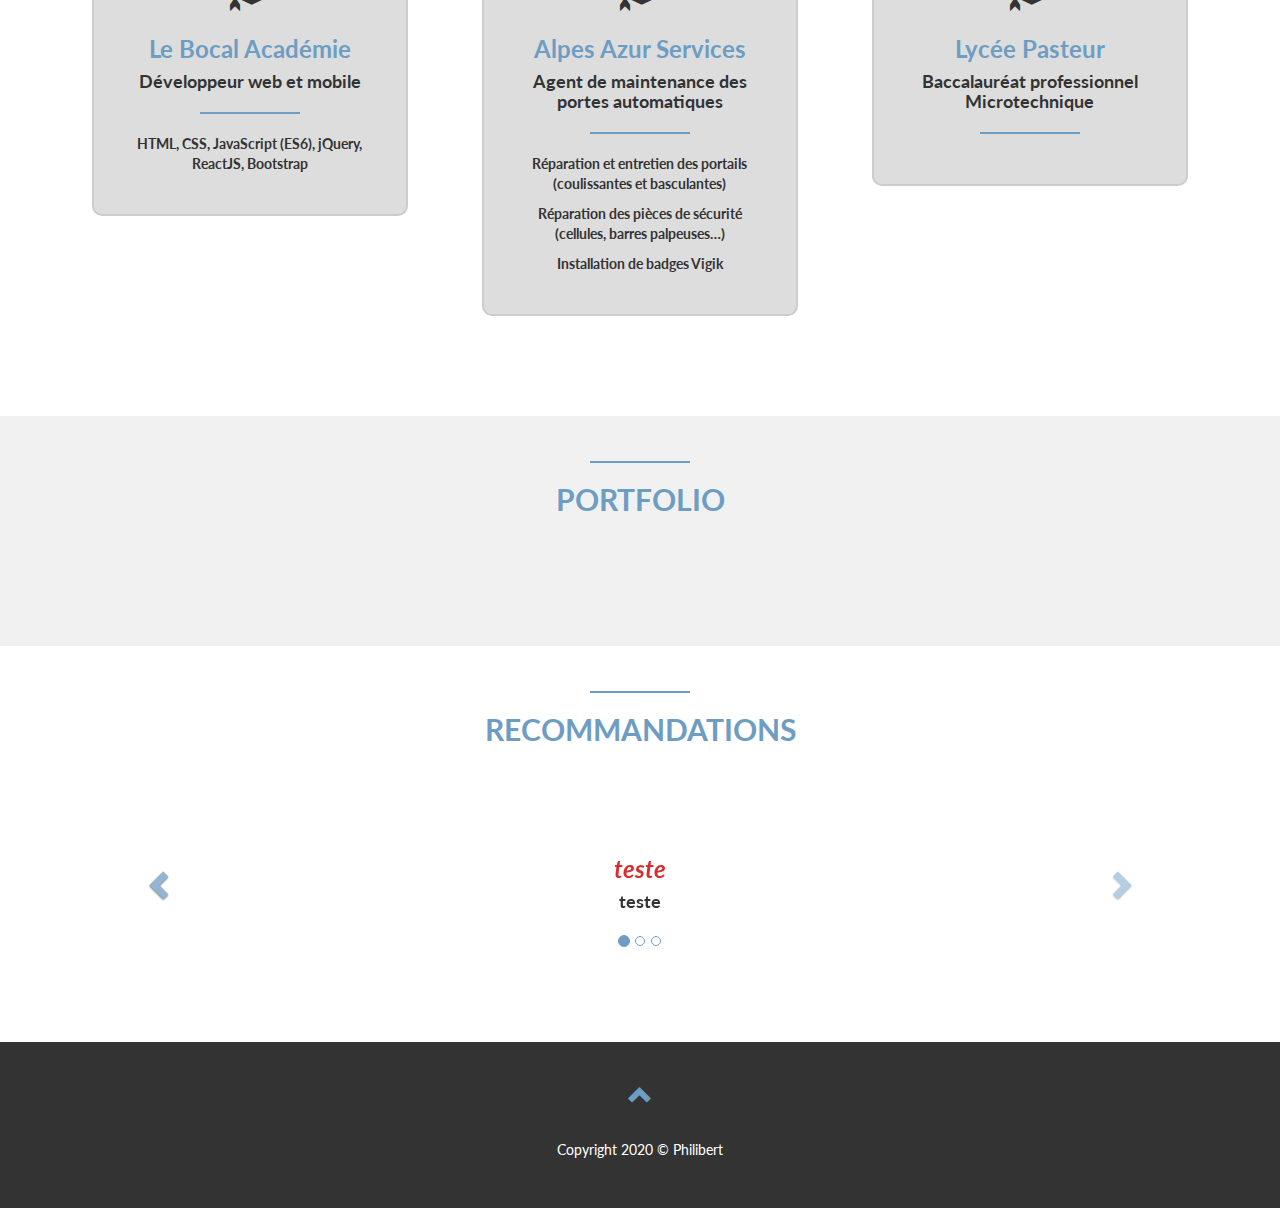
<file: pages/Pachara/index.html>
<!DOCTYPE html>
<html>

<head>
    <title>CV Philibert </title>
    <meta charsert="utf-8" />
    <meta name="viewport" content="widht=device-width, initial-scale=1">
    <script src="https://ajax.googleapis.com/ajax/libs/jquery/3.4.1/jquery.min.js"></script>
    <link rel="stylesheet" href="https://maxcdn.bootstrapcdn.com/bootstrap/3.3.7/css/bootstrap.min.css">
    <script src="https://maxcdn.bootstrapcdn.com/bootstrap/3.3.7/js/bootstrap.min.js"></script>
    <link href="https://fonts.googleapis.com/css?family=Lato&display=swap" rel="stylesheet">
    <link rel="stylesheet" href="css/style.css">
    <script src="js/script.js"></script>
</head>


<body data-spy="scroll" data-target=".navbar" data-offset="60">

    <nav class="navbar navbar-default navbar-fixed-top">
        <div class="container">
            <div class="navbar-header">
                <button type="button" class="navbar-toggle" data-toggle="collapse" data-target="#myNavbar">
                    <span class="icon-bar"></span>
                    <span class="icon-bar"></span>
                    <span class="icon-bar"></span>
                </button>
            </div>
            <div class="collapse navbar-collapse" id="myNavbar">
                <ul class="nav navbar-nav">
                    <li><a href="#about">Moi</a></li>
                    <li><a href="Compétences.html">Compétences</a></li>
                    <li><a href="#experience">Expérience</a></li>
                    <li><a href="#education">Education</a></li>
                    <li><a href="#portfolio">Portfolio</a></li>
                    <li><a href="#recommandations">Recommandations</a></li>
                    <li><a href="Contact.html">contact</a></li>
                </ul>
            </div>
        </div>
    </nav>

    <section id="about" class="container-fluid">
        <div class="col-xs-8 col-md-4 profile-picture">
            <img src="images/photo.jpg" alt="philibert" class="img-circle">
           
        </div>

        <div class="heading">
            <h1>PHILIBERT Pachara</h1>
            <h3>Développeur web</h3>
            <a href="docs/CV pachara1.pdf" class="button1">Télécharger CV</a>
        </div>
    </section>

    

    <section id="experience">

        <div class="container">
            <div class="white-divider"></div>
            <div class="heading">
                <h2>Expérience Professionelle</h2>
            </div>
            <ul class="timeline">
                <li>
                    <div class="timeline-badge"><span class="glyphicon glyphicon-briefcase"></span></div>
                    <div class="timeline-panel-container">
                        <div class="timeline-panel">
                            <div class="timeline-heading">
                                <h3>ICARE</h3>
                                <h4>Hôte Accueille</h4>
                                <p class="text-muted"><small class="glyphicon glyphicon-time"></small>2019-2019</p>
                            </div>
                            <div class="timeline-body">
                                <p>Faire une analyse de la panne</p>
                                <p>Aider les clients quand ils ont un problème sur le produit</p>
                            </div>
                        </div>
                    </div>
                </li>
                <li>
                    <div class="timeline-badge"><span class="glyphicon glyphicon-briefcase"></span></div>
                    <div class="timeline-panel-container-inverted">
                        <div class="timeline-panel">
                            <div class="timeline-heading">
                                <h3>Alpes Azur Services</h3>
                                <h4>Agent de maintenance des portes automatiques</h4>
                                <p class="text-muted"><small class="glyphicon glyphicon-time"></small>2017-2018</p>
                            </div>
                            <div class="timeline-body">
                                <p>Réparation et entretien des portails (coulissantes et basculantes)</p>
                                <p>Réparation des pièces de sécurité (cellules, barres palpeuses…)</p>
                                <p>Installation de badges Vigik</p>
                            </div>
                        </div>
                    </div>
                </li>
            </ul>
        </div>

    </section>

    <section id="education">
        <div class="container">
            <div class="red-divider"></div>
            <div class="heading">
                <h2>Education</h2>
            </div>
            <div class="row">
                <div class="col-sm-4">
                    <div class="education-block">
                        <h5>2019</h5>
                        <span class="glyphicon glyphicon-education"></span>
                        <h3>Le Bocal Académie</h3>
                        <h4>Développeur web et mobile</h4>
                        <div class="red-divider"></div>
                        <p>HTML, CSS, JavaScript (ES6), jQuery, ReactJS, Bootstrap</p>
                    </div>
                </div>
                <div class="col-sm-4">
                    <div class="education-block">
                        <h5>2017-2018</h5>
                        <span class="glyphicon glyphicon-education"></span>
                        <h3>Alpes Azur Services</h3>
                        <h4>Agent de maintenance des portes automatiques</h4>
                        <div class="red-divider"></div>
                        <p>Réparation et entretien des portails (coulissantes et basculantes)</p>
                        <p>Réparation des pièces de sécurité (cellules, barres palpeuses…)</p>
                        <p>Installation de badges Vigik</p>
                    </div>
                </div>
                <div class="col-sm-4">
                    <div class="education-block">
                        <h5>2011-2013</h5>
                        <span class="glyphicon glyphicon-education"></span>
                        <h3>Lycée Pasteur</h3>
                        <h4>Baccalauréat professionnel Microtechnique</h4>
                        <div class="red-divider"></div>
                    </div>
                </div>
            </div>
        </div>

    </section>

    <section id="portfolio">
        <div class="container">
            <div class="white-divider"></div>
            <div class="heading">
                <h2>Portfolio</h2>
            </div>
        </div>

    </section>

    <section id="recommandations">
        <div class="container">
            <div class="red-divider"></div>
            <div class="heading">
                <h2>Recommandations</h2>
            </div>
            <div id="myCarousel" class="carousel slide text-center" data-ride="carousel">
                <ol class="carousel-indicators">
                    <li data-target="#myCarousel" data-slide-to="0" class="active"></li>
                    <li data-target="#myCarousel" data-slide-to="1"></li>
                    <li data-target="#myCarousel" data-slide-to="2"></li>
                </ol>
                <div class="carousel-inner" role="listbox">
                    <div class="item active">
                        <h3>teste</h3>
                        <h4>teste</h4>
                    </div>
                    <div class="item">
                        <h3>teste</h3>
                        <h4>teste</h4>
                    </div>
                    <div class="item">
                        <h3>teste</h3>
                        <h4>teste</h4>
                    </div>
                </div>
                <a class="left carousel-control" href="#myCarousel" data-slide="prev" role="button">
                    <span class="glyphicon glyphicon-chevron-left"></span>
                </a>
                <a class="right carousel-control" href="#myCarousel" data-slide="next" role="button">
                    <span class="glyphicon glyphicon-chevron-right"></span>
                </a>
                <a class="left carousel-control" href="#myCarousel" data-slide="prev" role="button">
                    <span class="glyphicon glyphicon-chevron-left"></span>
                </a>
            </div>
        </div>
    </section>

    <footer class="text-center">
        <a href="#about">
            <span class="glyphicon glyphicon-chevron-up"></span>
        </a>
        <h5>Copyright 2020 ©​ Philibert</h5>
    </footer>

</body>

</html>
</file>
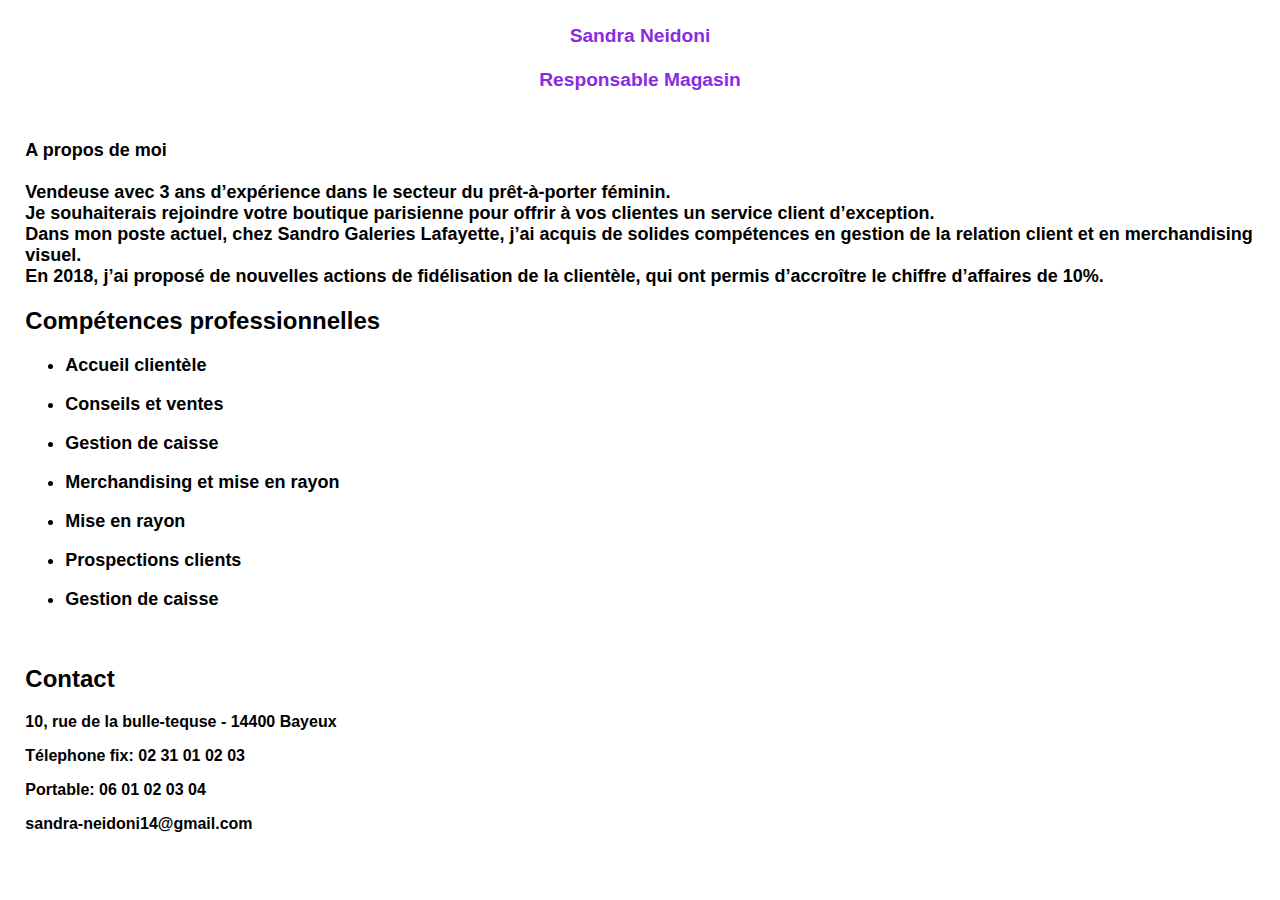
<file: pages/Cristina/git.html>
﻿<!DOCTYPE html>
<html>
<head>
    <meta charset="utf-8" />
    <link rel="stylesheet"href="git.css" />
    <title>CV Sandra Neidoni</title>

    
</head>
<body>


    <h1> Sandra Neidoni <br /> <br />Responsable Magasin</h1><br /><br />
    <header>
        <b>A propos de moi</b> <br /><br />
        Vendeuse avec 3 ans d’expérience dans le secteur du prêt-à-porter féminin. <br />
        Je souhaiterais rejoindre votre boutique parisienne pour offrir à vos clientes un service client d’exception. <br />
        Dans mon poste actuel, chez Sandro Galeries Lafayette, j’ai acquis de solides compétences en gestion de la relation client et en merchandising visuel. <br />
        En 2018, j’ai proposé de nouvelles actions de fidélisation de la clientèle, qui ont permis d’accroître le chiffre d’affaires de 10%. <br />
    </header>


    <h2>
        <b>Compétences professionnelles</b>

    </h2>
    <ul>
        <li>Accueil clientèle</li>
        <li>Conseils et ventes</li>
        <li>Gestion de caisse</li>
        <li>Merchandising et mise en rayon</li>
        <li>Mise en rayon</li>
        <li>Prospections clients</li>
        <li>Gestion de caisse</li>
    </ul>
    <br />

    <h2><b>Contact<b /></h2>
    <p>10, rue de la bulle-tequse - 14400 Bayeux</p>
    <p>Télephone fix: 02 31 01 02 03</p>
    <p>Portable: 06 01 02 03 04</p>
    <email>sandra-neidoni14@gmail.com</email>

</body>
</html>
</file>
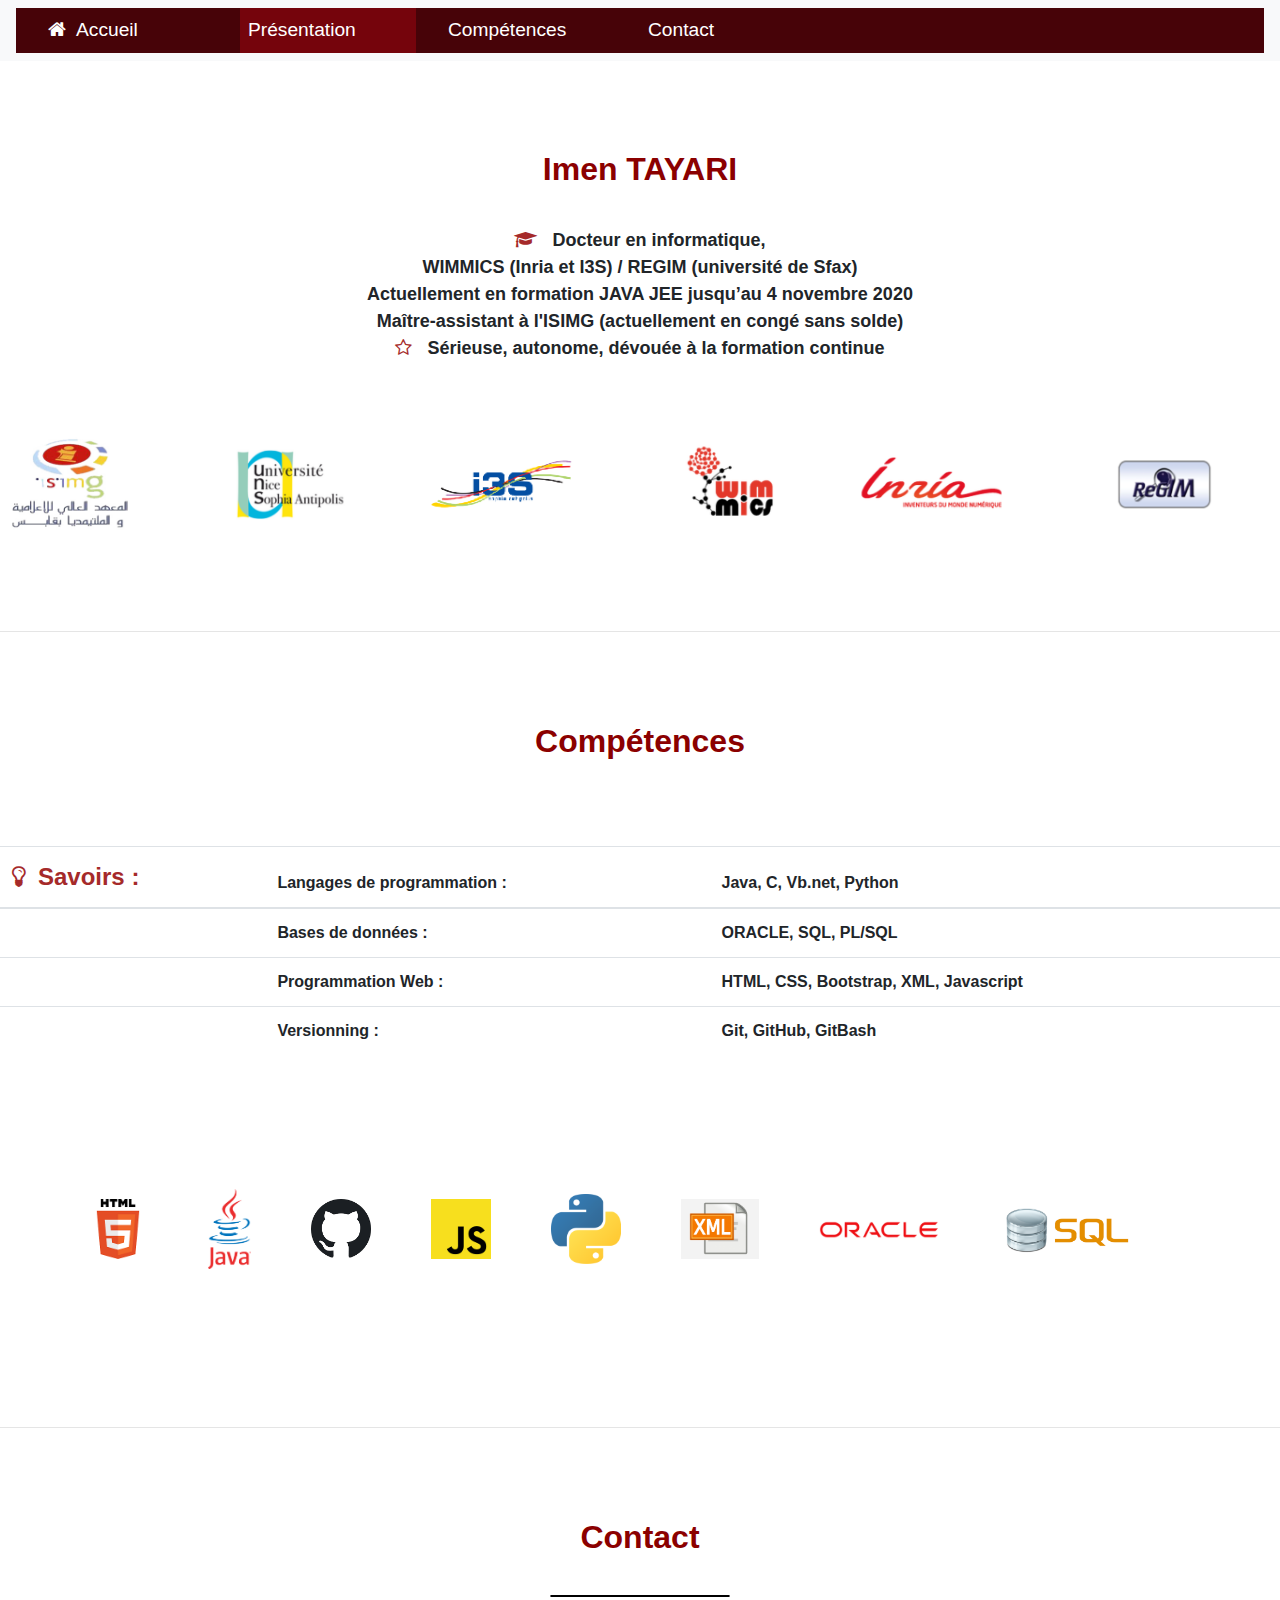
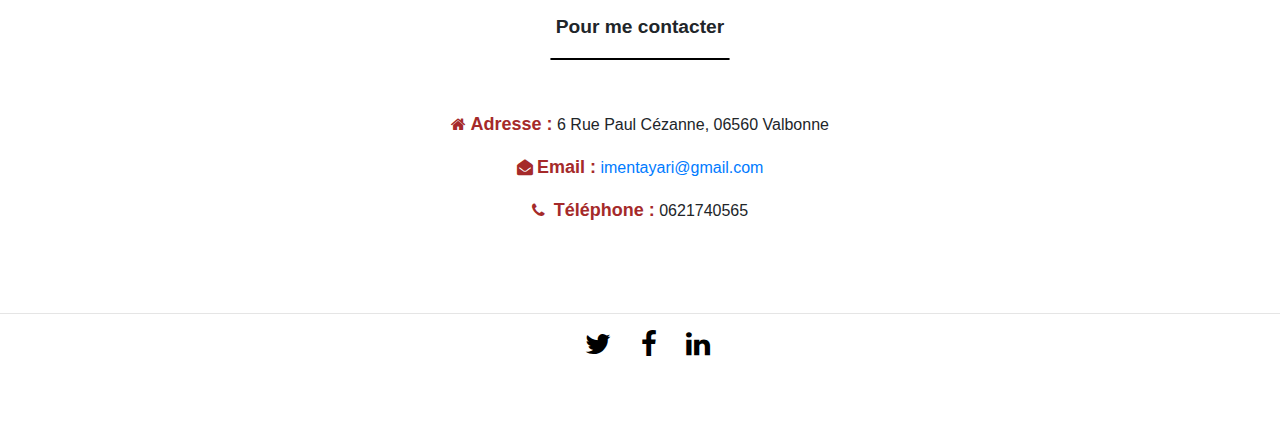
<file: pages/imen/indexImen.html>
<!DOCTYPE html>
<html lang="en">
<head>
    <meta charset="UTF-8">
    <link rel="stylesheet" href="https://maxcdn.bootstrapcdn.com/font-awesome/4.7.0/css/font-awesome.min.css">
    <link rel="stylesheet" href="css/bootstrap.min.css">
    <link rel="stylesheet" href="css/style.css">
    <title>Document</title>
</head>
<body>
    <nav class="navbar navbar-expand-lg navbar-light bg-light " >
  

        <div class="collapse navbar-collapse" id="navbarSupportedContent">
          <ul class="navbar-nav mr-auto ">
            <li class="nav-item ">
              <a class="nav-link " href="../../index.html"><span class="textWhite"><i class="fa fa-home" style="color: white;"> &nbsp;</i>Accueil</span>  </a>
            </li>
            <li class="nav-item active">
              <a class="nav-link" href="#presentation"> <span class="textWhite">Présentation</span> <span class="sr-only">(current)</span></a>
            </li>
            <li class="nav-item">
              <a class="nav-link" href="#competences"><span class="textWhite">Compétences</span></a>
            </li>
            
            <li class="nav-item">
              <a class="nav-link" href="#contact"><span class="textWhite">Contact</span></a>
            </li>
            
      
          </ul>
          
        </div>
      </nav>  




      <div  class="presentation">
<div class="titreEntete">
    <h2 class="titre">Imen TAYARI</h2> 
</div>
     
        
 <i class="fa fa-graduation-cap" style="color: brown;"> &nbsp;</i> Docteur en informatique,<br> WIMMICS (Inria et I3S) / REGIM (université de Sfax)<br>
        Actuellement en formation JAVA JEE jusqu’au 4 novembre 2020<br>
        Maître-assistant à l'ISIMG (actuellement en congé sans solde)<br>
        <i class="fa fa-star-o" style="color: brown;"> &nbsp;</i>  Sérieuse, autonome, dévouée à la formation continue <br>


      </div>

    <div class="Divimages">
        <div><img src="img/isimg.jpg" width="60%" height="70%"></div>
        <div><img src="img/unsa.png" width="60%"></div>
        <div><img src="img/i3s.png" width="60%"></div>
         <div><img src="img/wimmics.png" width="60%"></div>
         <div><img src="img/inria.png" width="60%"></div>
         <div><img src="img/regim.png" width="60%"></div>
        
        <div></div>
    </div> 
<hr>
<div class="titreEntete">
    <A NAME="competences"><h2 class="titre" >Compétences </h2> </A> 
    </div>
<br>

    <div>
        <br>
    <table class="table">
        <thead>
          <tr>
            <th scope="col"><span class="monTitre"> <i class="fa fa-lightbulb-o" style="color: brown;"> &nbsp;</i>Savoirs :</span></th>
            <th scope="col">Langages de programmation :</th>
            <th scope="col">Java, C, Vb.net, Python</th>
            
          </tr>
        </thead>
        <tbody>
          <tr>
            <th scope="row"></th>
            <th scope="row">Bases de données :</th>
            <th scope="row">ORACLE, SQL, PL/SQL</th>
            
          </tr>
          <tr>
            <th scope="row"></th>
            <th scope="row">Programmation Web :</th>
            <th scope="row"> HTML, CSS, Bootstrap, XML, Javascript </th>
            
          </tr>
          <tr>
            <th scope="row"></th>
            <th scope="row">Versionning :</th>
            <th scope="row">Git, GitHub, GitBash</th>
            
          </tr>
        </tbody>
      </table>
<br><br>
      <div class="Divimages2">
        <div ><img src="img/html5.png" height="60px"></div>
        <div><img src="img/java.png" height="80px"></div>
        <div><img src="img/github.png"  height="60px"></div>
         <div><img src="img/javascript.png"  height="60px"></div>
         <div><img src="img/python.png" height="70px"></div>
         <div><img src="img/xml.png"  height="60px"></div>
         <div><img src="img/oracle.png"  height="30px" ></div>
         <div><img src="img/sql.png" height="50px"></div>
        
        <div></div>
    </div> 
<br><br><br>
    </div>
    <hr>


    <div class="titreEntete">
        <A NAME="contact"><h2 class="titre" >Contact </h2> </A> 
        </div>

     <hr class="ligne1" >
     <p class="pourMeContacter">Pour me contacter</p>
    <hr class="ligne1" >
  

        

        <div class="divcontact">
            <p> <i class="fa fa-home" style="color: brown;"></i>&nbsp;<span class="monTitre2">Adresse :</span>   6 Rue Paul Cézanne, 06560 Valbonne</p>
            <p><a href="mailto:imentayari@gmail.com">
                <i class="fa fa-envelope-open" style="color: brown;"></i>&nbsp;<span class="monTitre2">Email :</span> imentayari@gmail.com</a></p>									
            <p><i class="fa fa-phone" style="color: brown;"></i>&nbsp; <span class="monTitre2">Téléphone :</span> 0621740565</p>
                
         </div> 
<hr>
         <section >
            
            <ul class="contact">
                <a href="#"><i class="fa fa-twitter" aria-hidden="true"   style="font-size:28px;color: black;" id="contact"></i></a>
                <a href="#"> <i class="fa fa-facebook" aria-hidden="true" style="font-size:28px;color: black;"  id="contact"></i></a>
                <a href="#"><i class="fa fa-linkedin" aria-hidden="true" style="font-size:28px;color: black;"  id="contact"></i></a>
            </ul>
        </section>

</body>
</html>
</file>
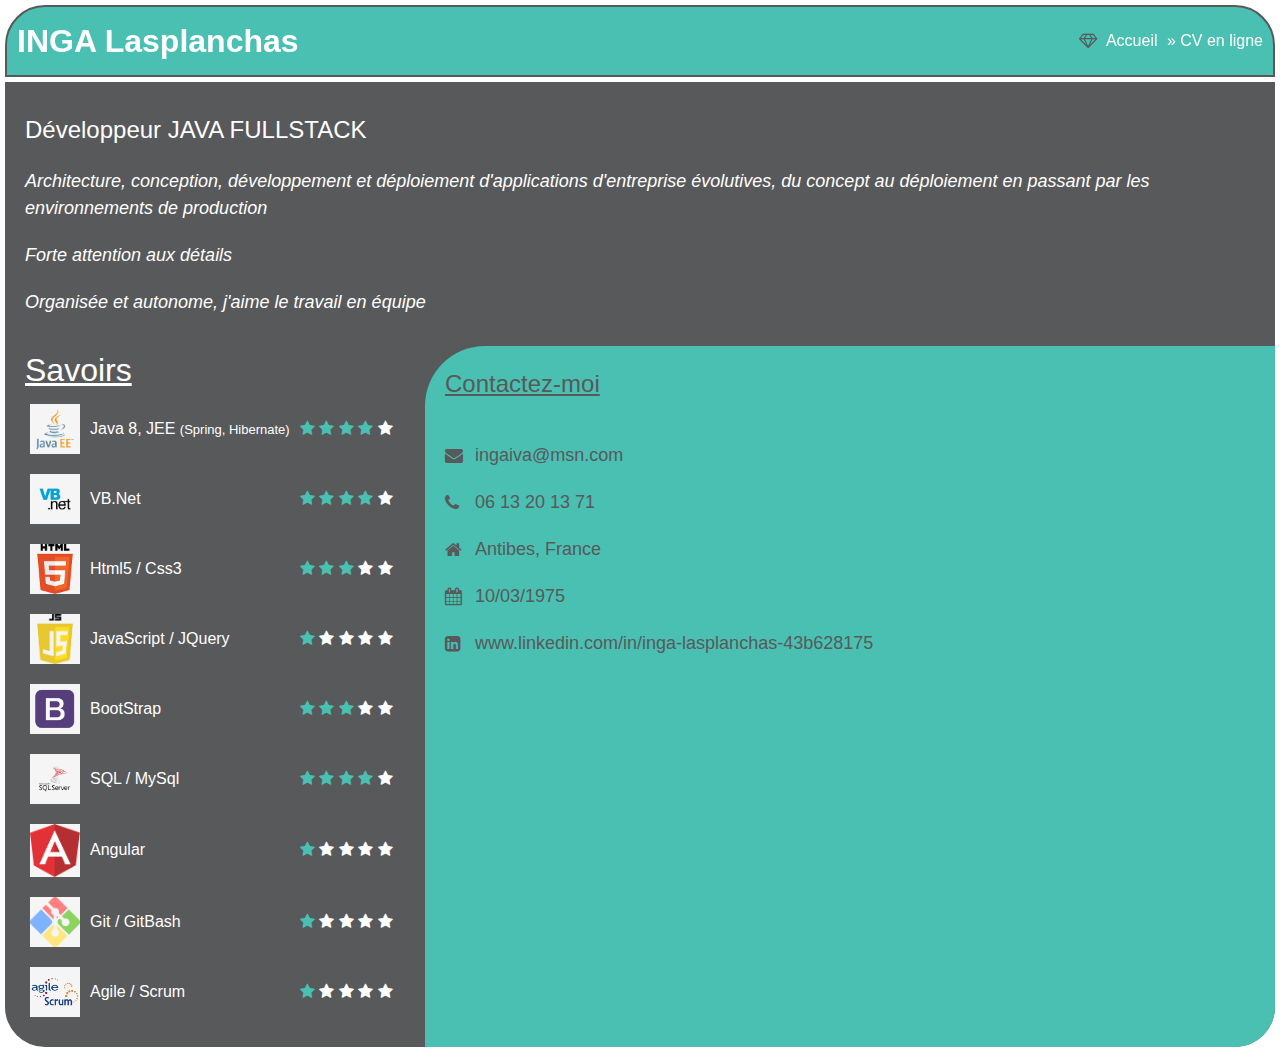
<file: pages/Inga/pageInga.html>
<!DOCTYPE html>
<html lang="en">

<head>
    <meta charset="UTF-8">
    <title>CV en ligne de Inga Lasplanchas</title>
    <link rel="stylesheet" href="style.css">
    <link rel="stylesheet" href="https://cdnjs.cloudflare.com/ajax/libs/font-awesome/4.7.0/css/font-awesome.min.css">
    <link rel="stylesheet" href="https://maxcdn.bootstrapcdn.com/bootstrap/4.5.0/css/bootstrap.min.css">
</head>

<body>
    <div class="monNom sticky-top w-100 bgColorVert colorWhite">
        <div class="textXXlarge">INGA Lasplanchas</div>
        <div class="retourAccuil">
            <a class="colorWhite" href="../../index.html">
                <i class="fa fa-diamond colorGris" aria-hidden="true" style="margin-right: 5px;"> </i>
                Accueil
            </a>
            <a class="colorWhite" href="#" style="text-decoration: none; margin-left: 5px;"> » CV en ligne</a>
        </div>
    </div>

    <div class="presentation bgColorGris colorWhite">

        <div class="headerPresentation">Développeur JAVA FULLSTACK</div>
        <div class="textPresentation">
            Architecture, conception, développement
            et déploiement d'applications d'entreprise
            évolutives, du concept au déploiement en
            passant par les environnements de
            production
        </div>
        <div class="textPresentation">
            Forte attention aux détails
        </div>
        <div class="textPresentation">
            Organisée et autonome, j'aime le travail
            en équipe
        </div>
    </div>

    <div class="divCenter">
        <div class="competencesContainer bgColorGris colorWhite">
            <div class="headerCompetences  ">Savoirs</div>
            <div class="competences ">
                <div class="divImgCompetence"><img class="imgCompetence" src="img/competences/java.png" alt=""></div>
                <div>
                    <span>Java 8, JEE</span>
                    <span style="font-size: small;">(Spring, Hibernate) </span>
                </div>
                <div>
                    <i class="fa fa-star colorVert" aria-hidden="true"></i>
                    <i class="fa fa-star colorVert" aria-hidden="true"></i>
                    <i class="fa fa-star colorVert" aria-hidden="true"></i>
                    <i class="fa fa-star colorVert" aria-hidden="true"></i>
                    <i class="fa fa-star" aria-hidden="true"></i>
                </div>
                <!-- suivant -->
                <div  class="divImgCompetence"><img class="imgCompetence" src="img/competences/vbNet.png" alt=""></div>
                <div>
                    <span>VB.Net</span>
                </div>
                <div>
                    <i class="fa fa-star colorVert" aria-hidden="true"></i>
                    <i class="fa fa-star colorVert" aria-hidden="true"></i>
                    <i class="fa fa-star colorVert" aria-hidden="true"></i>
                    <i class="fa fa-star colorVert" aria-hidden="true"></i>
                    <i class="fa fa-star" aria-hidden="true"></i>
                </div>
                <!-- suivant -->
                <div  class="divImgCompetence"><img class="imgCompetence" src="img/competences/html5.png" alt=""></div>
                <div>
                    <span>Html5 / Css3</span>
                </div>
                <div>
                    <i class="fa fa-star colorVert" aria-hidden="true"></i>
                    <i class="fa fa-star colorVert" aria-hidden="true"></i>
                    <i class="fa fa-star colorVert" aria-hidden="true"></i>
                    <i class="fa fa-star " aria-hidden="true"></i>
                    <i class="fa fa-star" aria-hidden="true"></i>
                </div>
                <!-- suivant -->
                <div  class="divImgCompetence"><img class="imgCompetence" src="img/competences/js.png" alt=""></div>
                <div>
                    <span>JavaScript / JQuery</span>
                </div>
                <div>
                    <i class="fa fa-star colorVert" aria-hidden="true"></i>
                    <i class="fa fa-star " aria-hidden="true"></i>
                    <i class="fa fa-star " aria-hidden="true"></i>
                    <i class="fa fa-star " aria-hidden="true"></i>
                    <i class="fa fa-star" aria-hidden="true"></i>
                </div>
                <!-- suivant -->
                <div  class="divImgCompetence"><img class="imgCompetence" src="img/competences/bootsrap.png" alt=""></div>
                <div>
                    <span>BootStrap</span>
                </div>
                <div>
                    <i class="fa fa-star colorVert" aria-hidden="true"></i>
                    <i class="fa fa-star colorVert" aria-hidden="true"></i>
                    <i class="fa fa-star colorVert" aria-hidden="true"></i>
                    <i class="fa fa-star " aria-hidden="true"></i>
                    <i class="fa fa-star" aria-hidden="true"></i>
                </div>
                <!-- suivant -->
                <div  class="divImgCompetence"><img class="imgCompetence" src="img/competences/sqlServer.png" alt=""></div>
                <div>
                    <span>SQL / MySql</span>
                </div>
                <div>
                    <i class="fa fa-star colorVert" aria-hidden="true"></i>
                    <i class="fa fa-star colorVert " aria-hidden="true"></i>
                    <i class="fa fa-star colorVert" aria-hidden="true"></i>
                    <i class="fa fa-star colorVert" aria-hidden="true"></i>
                    <i class="fa fa-star" aria-hidden="true"></i>
                </div>
                <!-- suivant -->
                <div  class="divImgCompetence"><img class="imgCompetence" src="img/competences/angular.png" alt=""></div>
                <div>
                    <span>Angular</span>
                </div>
                <div>
                    <i class="fa fa-star colorVert" aria-hidden="true"></i>
                    <i class="fa fa-star  " aria-hidden="true"></i>
                    <i class="fa fa-star " aria-hidden="true"></i>
                    <i class="fa fa-star " aria-hidden="true"></i>
                    <i class="fa fa-star" aria-hidden="true"></i>
                </div>

                <!-- suivant -->
                <div  class="divImgCompetence"><img class="imgCompetence" src="img/competences/gitbash.png" alt=""></div>
                <div>
                    <span> Git / GitBash</span>
                </div>
                <div>
                    <i class="fa fa-star colorVert" aria-hidden="true"></i>
                    <i class="fa fa-star  " aria-hidden="true"></i>
                    <i class="fa fa-star " aria-hidden="true"></i>
                    <i class="fa fa-star " aria-hidden="true"></i>
                    <i class="fa fa-star" aria-hidden="true"></i>
                </div>
                <!-- suivant -->
                <div  class="divImgCompetence"><img class="imgCompetence" src="img/competences/agileScrum.png" alt=""></div>
                <div>
                    <span>Agile / Scrum</span>
                </div>
                <div>
                    <i class="fa fa-star colorVert" aria-hidden="true"></i>
                    <i class="fa fa-star  " aria-hidden="true"></i>
                    <i class="fa fa-star " aria-hidden="true"></i>
                    <i class="fa fa-star " aria-hidden="true"></i>
                    <i class="fa fa-star" aria-hidden="true"></i>
                </div>
            </div>
        </div>
        <div class="contactContainerGlobal bgColorGris">
            <div class="contactContainer bgColorVert">
                <div class="headerContact  colorGris">Contactez-moi</div>
                <div class="contact colorGris">
                    <i class="fa fa-envelope" aria-hidden="true"></i>
                    <div>ingaiva@msn.com</div>
                    <i class="fa fa-phone" aria-hidden="true"></i>
                    <div>06 13 20 13 71</div>
                    <i class="fa fa-home" aria-hidden="true"></i>
                    <div>Antibes, France</div>
                    <i class="fa fa-calendar" aria-hidden="true"></i>
                    <div>10/03/1975</div>
                    <i class="fa fa-linkedin-square" aria-hidden="true"></i>
                    <div>www.linkedin.com/in/inga-lasplanchas-43b628175</div>
                </div>
            </div>

        </div>

</body>

</html>
</file>
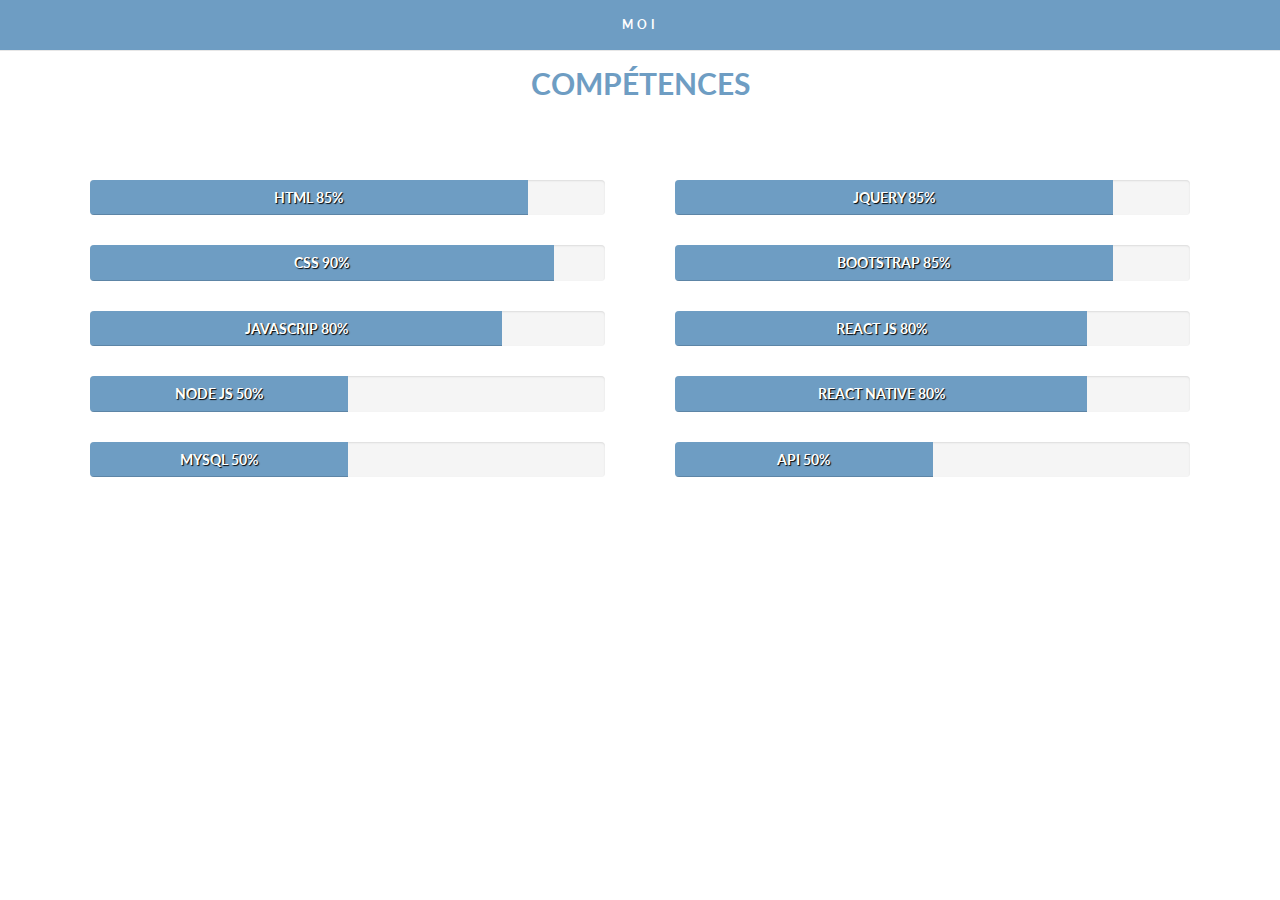
<file: pages/Pachara/Compétences.html>
<!DOCTYPE html>
<html>

<head>
    <title>CV Philibert </title>
    <meta charsert="utf-8" />
    <meta name="viewport" content="widht=device-width, initial-scale=1">
    <script src="https://ajax.googleapis.com/ajax/libs/jquery/3.4.1/jquery.min.js"></script>
    <link rel="stylesheet" href="https://maxcdn.bootstrapcdn.com/bootstrap/3.3.7/css/bootstrap.min.css">
    <script src="https://maxcdn.bootstrapcdn.com/bootstrap/3.3.7/js/bootstrap.min.js"></script>
    <link href="https://fonts.googleapis.com/css?family=Lato&display=swap" rel="stylesheet">
    <link rel="stylesheet" href="css/style.css">
    <script src="js/script.js"></script>
</head>



<body>


    <nav class="navbar navbar-default navbar-fixed-top">
        <div class="container">
            <div class="navbar-header">
                <button type="button" class="navbar-toggle" data-toggle="collapse" data-target="#myNavbar">
                    <span class="icon-bar"></span>
                    <span class="icon-bar"></span>
                    <span class="icon-bar"></span>
                </button>
            </div>
            <div class="collapse navbar-collapse" id="myNavbar">
                <ul class="nav navbar-nav">
                    <li><a href="index.html" >Moi</a></li>
                </ul>
            </div>
        </div>
    </nav>



    <section id="skills">
        <div class="red-divider"></div>
        <div class="heading">
            <h2>Compétences</h2>
        </div>
        <div class="container">
            <div class="row">
                <div class="col-md-6">
                    <div class="progress">
                        <div class="progress-bar" role="progressbar" aria-valuenow="85" aria-valuemin="0"
                            aria-valuemax="100" style="width:85%">
                            <h5>HTML 85%</h5>
                        </div>
                    </div>

                    <div class="progress">
                        <div class="progress-bar" role="progressbar" aria-valuenow="85" aria-valuemin="0"
                            aria-valuemax="100" style="width:90%">
                            <h5>CSS 90%</h5>
                        </div>
                    </div>

                    <div class="progress">
                        <div class="progress-bar" role="progressbar" aria-valuenow="85" aria-valuemin="0"
                            aria-valuemax="100" style="width:80%">
                            <h5>JAVASCRIP 80%</h5>
                        </div>
                    </div>

                    <div class="progress">
                        <div class="progress-bar" role="progressbar" aria-valuenow="85" aria-valuemin="0"
                            aria-valuemax="100" style="width:50%">
                            <h5>NODE JS 50%</h5>
                        </div>
                    </div>

                    <div class="progress">
                        <div class="progress-bar" role="progressbar" aria-valuenow="85" aria-valuemin="0"
                            aria-valuemax="100" style="width:50%">
                            <h5>MYSQL 50%</h5>
                        </div>
                    </div>
                </div>


                <div class="col-md-6">
                    <div class="progress">
                        <div class="progress-bar" role="progressbar" aria-valuenow="85" aria-valuemin="0"
                            aria-valuemax="100" style="width:85%">
                            <h5>JQUERY 85%</h5>
                        </div>
                    </div>

                    <div class="progress">
                        <div class="progress-bar" role="progressbar" aria-valuenow="85" aria-valuemin="0"
                            aria-valuemax="100" style="width:85%">
                            <h5>BOOTSTRAP 85%</h5>
                        </div>
                    </div>

                    <div class="progress">
                        <div class="progress-bar" role="progressbar" aria-valuenow="85" aria-valuemin="0"
                            aria-valuemax="100" style="width:80%">
                            <h5>REACT JS 80%</h5>
                        </div>
                    </div>

                    <div class="progress">
                        <div class="progress-bar" role="progressbar" aria-valuenow="85" aria-valuemin="0"
                            aria-valuemax="100" style="width:80%">
                            <h5>REACT NATIVE 80%</h5>
                        </div>
                    </div>

                    <div class="progress">
                        <div class="progress-bar" role="progressbar" aria-valuenow="85" aria-valuemin="0"
                            aria-valuemax="100" style="width:50%">
                            <h5>API 50%</h5>
                        </div>
                    </div>

                </div>
            </div>
        </div>
    </section>

</body>

</html>
</file>
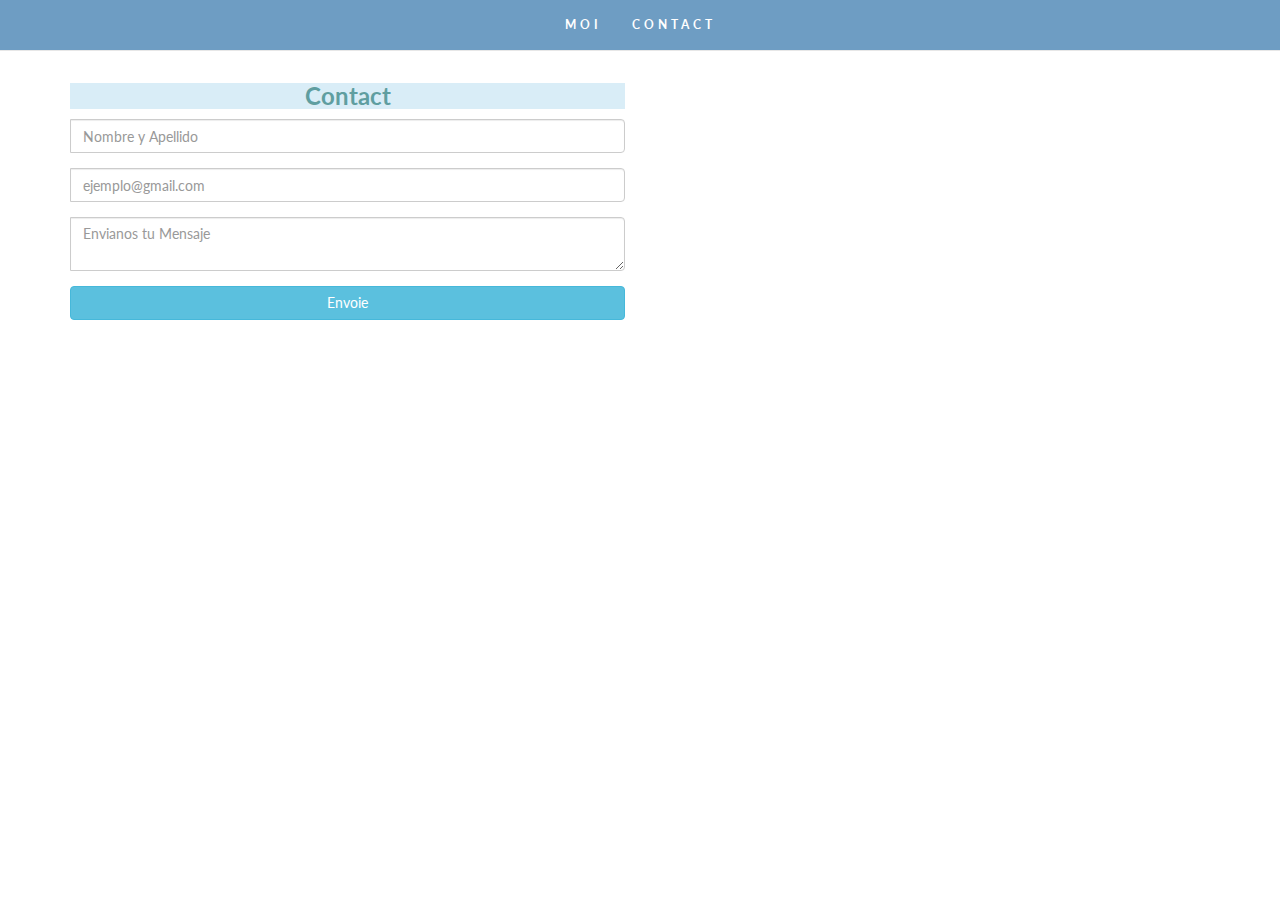
<file: pages/Pachara/Contact.html>
<!DOCTYPE html>
<html>

<head>
    <title>CV Philibert </title>
    <meta charsert="utf-8" />
    <meta name="viewport" content="widht=device-width, initial-scale=1">
    <script src="https://ajax.googleapis.com/ajax/libs/jquery/3.4.1/jquery.min.js"></script>
    <link rel="stylesheet" href="https://maxcdn.bootstrapcdn.com/bootstrap/3.3.7/css/bootstrap.min.css">
    <link rel="stylesheet" href="https://use.fontawesome.com/releases/v5.1.0/css/all.css"
        integrity="sha384-lKuwvrZot6UHsBSfcMvOkWwlCMgc0TaWr+30HWe3a4ltaBwTZhyTEggF5tJv8tbt" crossorigin="anonymous">
    <script src="https://maxcdn.bootstrapcdn.com/bootstrap/3.3.7/js/bootstrap.min.js"></script>
    <link href="https://fonts.googleapis.com/css?family=Lato&display=swap" rel="stylesheet">
    <link rel="stylesheet" href="css/style.css">
    <script src="js/script.js"></script>
</head>



<body>


    <nav class="navbar navbar-default navbar-fixed-top">
        <div class="container">
            <div class="navbar-header">
                <button type="button" class="navbar-toggle" data-toggle="collapse" data-target="#myNavbar">
                    <span class="icon-bar"></span>
                    <span class="icon-bar"></span>
                    <span class="icon-bar"></span>
                </button>
            </div>
            <div class="collapse navbar-collapse" id="myNavbar">
                <ul class="nav navbar-nav">
                    <li><a href="index.html">Moi</a></li>
                    <li><a href="#">Contact</a></li>
                </ul>
            </div>
        </div>
    </nav>


    <div class="container">
        <h2 class="text-center">Contact</h2>
        <div class="row ">
            <div class="col-12 col-md-8 col-lg-6 pb-5 ">


                <!--Form with header-->

                <form action="mail.php" method="post">
                    <div class="card border-primary rounded-0">
                        <div class="card-header p-0">
                            <div class="bg-info text-white text-center py-2">
                                <h3><i class="fa fa-envelope"></i> Contact</h3>
                                
                            </div>
                        </div>
                        <div class="card-body ">
                                <div class="teste">
                            <!--Body-->
                            <div class="form-group">
                                <div class="input-group mb-2">
                                    <div class="input-group-prepend">
                                        <div class="input-group-text"><i class="fa fa-user text-info"></i></div>
                                    </div>
                                    <input type="text" class="form-control" id="nombre" name="nombre"
                                        placeholder="Nombre y Apellido" required>
                                </div>
                            </div>
                            <div class="form-group">
                                <div class="input-group mb-2">
                                    <div class="input-group-prepend">
                                        <div class="input-group-text"><i class="fa fa-envelope text-info"></i></div>
                                    </div>
                                    <input type="email" class="form-control" id="nombre" name="email"
                                        placeholder="ejemplo@gmail.com" required>
                                </div>
                            </div>

                            <div class="form-group">
                                <div class="input-group mb-2">
                                    <div class="input-group-prepend">
                                        <div class="input-group-text"><i class="fa fa-comment text-info"></i></div>
                                    </div>
                                    <textarea class="form-control" placeholder="Envianos tu Mensaje"
                                        required></textarea>
                                </div>
                            </div>
                        </div>
                            <div class="text-center">
                                <input type="submit" value="Envoie" class="btn btn-info btn-block rounded-0 py-2">
                            </div>
                        </div>
                    
                    </div>
                </form>
                <!--Form with header-->


            </div>
        </div>

</body>

</html>
</file>
<file: assets/css/noscript.css>
/*
	Dimension by HTML5 UP
	html5up.net | @ajlkn
	Free for personal and commercial use under the CCA 3.0 license (html5up.net/license)
*/

/* BG */

	body.is-preload #bg:before {
		background-color: transparent;
	}

/* Header */

	body.is-preload #header {
		-moz-filter: none;
		-webkit-filter: none;
		-ms-filter: none;
		filter: none;
	}

		body.is-preload #header > * {
			opacity: 1;
		}

		body.is-preload #header .content .inner {
			max-height: none;
			padding: 3rem 2rem;
			opacity: 1;
		}

/* Main */

	#main article {
		opacity: 1;
		margin: 4rem 0 0 0;
	}
</file>
<file: pages/Adil/style.css>
.présentation {
    border: 4px solid red;
    height: 300px;
    margin: 2%;
}

.expériences {
    border: 4px solid red;
    height: 300px;
    margin: 2%;
}

.compétences {
    border: 4px solid red;
    height: 300px;
    margin: 2%;
}

.ambitions {
    border: 4px solid red;
    height: 300px;
    margin: 2%;
}
</file>
<file: pages/MAAMAR/css/style.css>
body {
	font-family: 'Open Sans', Helvetica, Arial, sans-serif;
	font-size: 18px;
    color: #666666;
    background-color: #f4f4f4;
}

p, q { line-height: 1.8; }
h2 { font-size: 1.8rem; }

.tm-site-name {
    font-size: 4rem;
}

.tm-quote {
    font-size: 1.35rem;
    font-style: italic;
}

.container {
    margin-top: 30px;
}

.tm-container-inner {
    margin: 0 auto;
    max-width: 880px;
}

.tm-section {
    background-color: white;
}

.tm-section,
.tm-section-min-h {
    min-height: 400px;
}

.tm-flex-center {
    width: 100%;
    height: 100%;
    display: flex;
    align-items: center;
    justify-content: center;
}

.tm-flex-col {
    flex-direction: column;
}

.tm-mb-30 { margin-bottom: 30px; }

.tm-align-left { align-self: left; }

.btn {
    border-radius: 0;
    text-transform: uppercase;
    padding: 12px 47px;
    font-size: 1.15rem;
}

.btn-primary {
    background: #993333;
    border-color: #993333;
}

.btn-secondary {
    background: #009999;
    border-color: #009999;
}

.btn-secondary:hover,
.btn-secondary:focus {
    background: #24d4d4;
    border-color: #24d4d4;
}

.btn-primary:focus,
.btn-primary:hover {
    background: #ec4949;
    border-color: #ec4949;
}

.tm-bg-color-primary { background-color: #993333; }
.tm-bg-color-secondary { background-color: #009999; }
.tm-bg-color-gray { background-color: #666666; }
.tm-text-color-primary { color: #993333; }
.tm-text-color-white { color: white; }
.tm-text-color-gray { color: #666666; }
.tm-font-thin { font-weight: 300; }
.tm-max-w-400 { max-width: 400px; }

.form-control::placeholder { /* Chrome, Firefox, Opera, Safari 10.1+ */
    color: #666666;
    opacity: 1; /* Firefox */
}

.form-control:-ms-input-placeholder { /* Internet Explorer 10-11 */
    color: #666666;
}

.form-control::-ms-input-placeholder { /* Microsoft Edge */
    color: #666666;
}

.tm-contact-form select,
.tm-contact-form input {
    color: #666;
}

.tm-contact-form textarea {
    height: 205px;
}

.tm-pricing-table {
    border: 1px solid #009999;
    width: 100%;
    max-width: 340px;
}

.tm-pricing-header {
    padding: 20px;
}

.tm-pricing-body {
    padding-bottom: 35px;
    display: flex;
    flex-direction: column;
    align-items: center;
}

.tm-pricing-header-title {
    font-size: 1.6rem;
}

.tm-feature-list {
    list-style: none;
    padding: 0;
    margin: 0;
    line-height: 2.4;
    padding: 35px 50px;
}

.tm-form-header {
    background: #993333;
    padding: 40px 40px 90px;
}

.tm-form-footer {
    margin-top: -55px;
    padding-top: 100px;
    padding-bottom: 30px;
}

.tm-footer-info-box {
    max-width: 260px;
    margin: 0 auto;
}

.tm-contact-form {
    padding: 68px;
    background: white;
    margin-top: -56px;
    position: relative;
    z-index: 900;
}

.form-control {
    color: #666;
    font-size: 1.2rem;
    padding: 12px 20px;
    border-radius: 0;
}

.form-control:focus {
    border-color: #993334;
    box-shadow: 0 0 0 0.2rem #9933343b;
}

select:focus {
    outline-color: #993334;
}

.tm-contact-form select {
    width: 100%;
    padding: 15px;
}

.tm-contact-form input[type="radio"] {
    margin-right: 10px;
}

.tm-center {
    width: 100%;
    text-align: center;
}

.tm-copyright-text {
    padding: 20px;
    font-size: 1rem;
}

/* Loader */

#loader-wrapper {
    position: fixed;
    top: 0;
    left: 0;
    width: 100%;
    height: 100%;
    z-index: 2000;
}
#loader {
    display: block;
    position: relative;
    left: 50%;
    top: 50%;
    width: 150px;
    height: 150px;
    margin: -75px 0 0 -75px;
    border-radius: 50%;
    border: 3px solid transparent;
    border-top-color: #3498db;

    -webkit-animation: spin 2s linear infinite; /* Chrome, Opera 15+, Safari 5+ */
    animation: spin 2s linear infinite; /* Chrome, Firefox 16+, IE 10+, Opera */

    z-index: 1001;
}

#loader:before {
    content: "";
    position: absolute;
    top: 5px;
    left: 5px;
    right: 5px;
    bottom: 5px;
    border-radius: 50%;
    border: 3px solid transparent;
    border-top-color: #e74c3c;

    -webkit-animation: spin 3s linear infinite; /* Chrome, Opera 15+, Safari 5+ */
    animation: spin 3s linear infinite; /* Chrome, Firefox 16+, IE 10+, Opera */
}

#loader:after {
    content: "";
    position: absolute;
    top: 15px;
    left: 15px;
    right: 15px;
    bottom: 15px;
    border-radius: 50%;
    border: 3px solid transparent;
    border-top-color: #f9c922;

    -webkit-animation: spin 1.5s linear infinite; /* Chrome, Opera 15+, Safari 5+ */
      animation: spin 1.5s linear infinite; /* Chrome, Firefox 16+, IE 10+, Opera */
}

@-webkit-keyframes spin {
    0%   {
        -webkit-transform: rotate(0deg);  /* Chrome, Opera 15+, Safari 3.1+ */
        -ms-transform: rotate(0deg);  /* IE 9 */
        transform: rotate(0deg);  /* Firefox 16+, IE 10+, Opera */
    }
    100% {
        -webkit-transform: rotate(360deg);  /* Chrome, Opera 15+, Safari 3.1+ */
        -ms-transform: rotate(360deg);  /* IE 9 */
        transform: rotate(360deg);  /* Firefox 16+, IE 10+, Opera */
    }
}
@keyframes spin {
    0%   {
        -webkit-transform: rotate(0deg);  /* Chrome, Opera 15+, Safari 3.1+ */
        -ms-transform: rotate(0deg);  /* IE 9 */
        transform: rotate(0deg);  /* Firefox 16+, IE 10+, Opera */
    }
    100% {
        -webkit-transform: rotate(360deg);  /* Chrome, Opera 15+, Safari 3.1+ */
        -ms-transform: rotate(360deg);  /* IE 9 */
        transform: rotate(360deg);  /* Firefox 16+, IE 10+, Opera */
    }
}

#loader-wrapper .loader-section {
    position: fixed;
    top: 0;
    width: 51%;
    height: 100%;
    background: #222222;
    z-index: 1000;
    -webkit-transform: translateX(0);  /* Chrome, Opera 15+, Safari 3.1+ */
    -ms-transform: translateX(0);  /* IE 9 */
    transform: translateX(0);  /* Firefox 16+, IE 10+, Opera */
}

#loader-wrapper .loader-section.section-left {
    left: 0;
}

#loader-wrapper .loader-section.section-right {
    right: 0;
}

/* Loaded */
.loaded #loader-wrapper .loader-section.section-left {
    -webkit-transform: translateX(-100%);  /* Chrome, Opera 15+, Safari 3.1+ */
        -ms-transform: translateX(-100%);  /* IE 9 */
            transform: translateX(-100%);  /* Firefox 16+, IE 10+, Opera */

    -webkit-transition: all 0.7s 0.3s cubic-bezier(0.645, 0.045, 0.355, 1.000);
            transition: all 0.7s 0.3s cubic-bezier(0.645, 0.045, 0.355, 1.000);
}

.loaded #loader-wrapper .loader-section.section-right {
    -webkit-transform: translateX(100%);  /* Chrome, Opera 15+, Safari 3.1+ */
        -ms-transform: translateX(100%);  /* IE 9 */
            transform: translateX(100%);  /* Firefox 16+, IE 10+, Opera */

-webkit-transition: all 0.7s 0.3s cubic-bezier(0.645, 0.045, 0.355, 1.000);
    transition: all 0.7s 0.3s cubic-bezier(0.645, 0.045, 0.355, 1.000);
}

.loaded #loader {
    opacity: 0;
    -webkit-transition: all 0.3s ease-out;
            transition: all 0.3s ease-out;
}
.loaded #loader-wrapper {
    visibility: hidden;

    -webkit-transform: translateY(-100%);  /* Chrome, Opera 15+, Safari 3.1+ */
        -ms-transform: translateY(-100%);  /* IE 9 */
            transform: translateY(-100%);  /* Firefox 16+, IE 10+, Opera */

    -webkit-transition: all 0.3s 1s ease-out;
            transition: all 0.3s 1s ease-out;
}

/* JavaScript Turned Off */
.no-js #loader-wrapper {
    display: none;
}

.tm-col-md-reverse {
    flex-direction: column-reverse;
}

.tm-col-md-reverse > * {
    flex: 1;
}

@media(min-width: 992px) {
    .tm-col-md-reverse {
        flex-direction: row;
    }
}

@media (min-width: 1200px) {
    .container {
        max-width: 1200px;
    }
}

@media (max-width: 992px) {
    .tm-md-flex-center {
        display: flex;
        flex-direction: column;
    }

    .tm-md-align-center {
        align-self: center;
    }

    .tm-pl-l {
        padding: 0 3rem;
    }
}

@media (max-width: 600px) {
    .tm-contact-form {
        padding: 30px 25px;
    }
}
</file>
<file: pages/Nga/style.css>
.header1 {
    height:80px;
    background-color:#B1DFEA;
    padding: 20px;
}
.header1 h3 {
    text-align: center;
    vertical-align: middle;
    color: #3E239D;
}
.presentation {
    border-top: solid 2px gray;
    height: auto;
    margin-left: 40px;
    margin-right: 40px;
    }
.competences {
    margin: 40px;
    border-top: solid 2px gray;
}
h1 {
    padding-top: 20px;
    color: green;
}
.row {
    background-color: rgb(238, 231, 231);
}
.contact {
    height: auto;
    margin: 20px;
}
.titre {
    text-align: center;
    padding-top: 15px;
}
.box p {
    text-align: center;
    color: midnightblue;
    font-size: 18px;
}
.box p a {
    text-decoration: none;
    color: inherit;
}
</file>
<file: pages/Pachara/css/style.css>
/*GENERAL*/

body {
    font-family: 'Lato', sans-serif;


}
h1,h2,h3,h4,h5,h6 {
    font-weight: bold;
}


img {
    max-width: 100%;
    height: 167px;
}

section {
    padding: 45px 0 80px 0;
}

section .heading {
    text-align: center;
    padding-bottom: 40px;
}

section .heading h2 {
    text-transform: uppercase;
}


.red-divider {
    width: 100px;
    height: 2px;
    background: #6e9dc3;
    margin: 0 auto;
}

.white-divider {
    width: 100px;
    height: 2px;
    background:#6e9dc3;
    margin: 0 auto;
}

/*MENU*/
.navbar
{
   background-color: #6e9dc3;
    font-size:  12px;
    letter-spacing: 4px;
    text-transform: uppercase;
    font-weight:  bold;
}
.navbar .navbar-nav
{
    display: inline-block;
    float: none;
    vertical-align: top;
}
.navbar .navbar-collapse
{
    text-align: center;
}
.navbar li a
{
    color: #fff! important;
}
.navbar-nav li a:hover, .navbar-nav li.active a
{
    color:  #6e9dc3!important;
    background-color: #fff !important;
}
.navbar-default .navbar-toggle
{
    border-style: none;
}
.icon-bar
{
    background-color: #fff !important;
}

/*ABOUT*/

#about {
    padding-top: 100px;
    background-image: url(images/fond.jpg);
    background-repeat: no-repeat;
    background-position:center center;
    
}

.profile-picture {
    text-align: center;
    margin: 0 auto;
    float: none;
}

#about .heading h1 {
    color: #fff;
    text-transform: uppercase;

}

#about .heading h3 {
    color: #fff;
}

.button1 {
    font-weight: bold;
    background: radial-gradient(black, transparent);
    text-transform: uppercase;
    border: 1px solid white;
    display: inline-block;
    color: white;
    margin-top: 20px;
    padding: 18px 50px;
    border-radius: 3px;
    transition: all 0.3s ease-in 0s;
}

.button1:hover {
    background: white;
    color:  #6e9dc3;
    text-decoration: none;
}

/*SKILLS*/
#skills {
    background: #fff;
}

#skills .heading h2 {
    color: #6e9dc3;
    
}

#skills .progress {
    height: 100%;
    margin: 30px 20px;
    backface-visibility: #ddd;
}

#skills .progress-bar {
    background: #6e9dc3;
}

#skills .progress h5 {
    text-shadow: 1px 1px 1px #000;
}

/*Experience Professionelle*/

ul,ol
{
    list-style: none;
}
#experience {
    background:#dddddd66;
}

#experience .heading h2 {
    color: #6e9dc3;
}
.timeline
{
    padding: 30px 10px;
    position: relative;
    
}
.timeline:before
{
    top: 0;
    bottom: 0;
    position: absolute;
    content: "";
    width: 5px;
    background-color: #333;
    left: 50%;
    margin-left: -2.5px;
    
}
.timeline > li
{
    margin-bottom: 20px;
    position: relative;
}
.timeline > li:after
{
    clear: both;
}
.timeline > li:before, .timeline > li:after
{
    content: " ";
    display: table;
}
.timeline li .timeline-badge
{
    color:#6e9dc3;
    width: 50px;
    line-height: 50px;
    font-size: 20px;
    text-align: center;
    position: absolute;
    top: 16px;
    left: 50%;
    margin-left: -25px;
    background-color: #ddd;
    border-radius: 50px;
}
.timeline-panel-container
{
   width: 50%;
   float: left;
}
.timeline-panel-container-inverted 
{
    width: 50%;
   float: right;
}
.timeline-panel
{
    width: 90%;
    float: right;
    margin-right: 40px;
    border: 1px solid #d4d4d4;
    border-radius: 7px;
    padding: 20px 25px;
    position: relative;
    box-shadow: 0 1px 6px rgba(0,0,0, 0.175);
    background: #fff;
}
.timeline-panel-container-inverted .timeline-panel
{
    float: left;
    margin-left: 40px;
}
.timeline-panel:after
{
    position: absolute;
    top: 27px;
    right: -14px;
    display: inline-block;
    border-top: 14px solid transparent;
    border-left: 14px solid #fff;
    border-right:  0 solid #fff;
    border-bottom: 14px solid transparent;
    content: " ";
}
.timeline-panel-container-inverted .timeline-panel:after
{
    border-left-width: 0;
    border-right-width: 14px;
    left: -14px;
    right: auto;
}
.timeline-heading h3
{
    margin-top: 5px;
    font-size: 20px;
}
.timeline-heading h4
{
        color:#368ec1;
}

/* EDUCATION */

#education .heading h2 
{
       color: #6e9dc3;
}
#education
{
    background: #fff;
}
#education .heading h2
{
    color: #d82c2e;
}
.education-block
{
    width: 88%;
    margin: 0 auto;
    text-align: center;
    padding:  30px;
    background: #ddd;
    border-radius: 10px;
    border: 2px solid #ccc;
    margin-bottom: 20px;
}
.education-block h5
{
    color: #888;
    font-size: 15px;
    margin-bottom: 15px;
}
.education-block .glyphicon
{
    font-size: 40px;
}
.education-block h3
{
    color: #6e9dc3;
}
.education-block h4
{
    margin-bottom: 20px;
}
.education-block p
{
    font-weight: bold;
}
.education-block .red-divider
{
    margin-bottom: 20px;
}

/*PORTFOLIO*/

#portfolio
{
    background: #f1f1f1;
}
#portfolio .heading h2 
{
    color: #6e9dc3;
}

/*RECOMMANDATIONS*/

#recommandations 
{
    background: #fff;
}

#recommandations .heading h2 
{
       color: #6e9dc3;
}
.carousel-control.left, .carousel-control.right
{
    background-image: none;
    color: #6e9dc3;
}
.carousel-indicators 
{
   bottom: 0px;
}
.carousel-indicators li
{
    border-color: #6e9dc3;
}
.carousel-indicators li.active
{
    background:#6e9dc3;
}
#myCarousel .item
{
padding: 40px 30px;
}
#myCarousel .item h3 
{
    color: #d82c2e;
    font-style: italic;
}

/*FOOTER*/

footer
{
    background: #333;
    padding: 20px 0 40px;
}
footer .glyphicon
{
    font-size:  25px;
    margin: 20px;
    color: #6e9dc3;
    height: 30px;
}
footer .glyphicon:hover
{
    font-size:  27px;
}
footer h5
{
    color: #fff;
    font-weight: normal;
}

.form-group {
    margin-bottom: 15px;
    text-align: center;
}

.input-group .form-control:last-child, .input-group-addon:last-child, .input-group-btn:first-child > .btn-group:not(:first-child) > .btn, .input-group-btn:first-child > .btn:not(:first-child), .input-group-btn:last-child > .btn, .input-group-btn:last-child > .btn-group > .btn, .input-group-btn:last-child > .dropdown-toggle {
    border-top-left-radius: 0;
    border-bottom-left-radius: 0;
    margin: 0px 377px 0px 0px;

}

.h3, h3 {
    font-size: 24px;
    color: cadetblue;
}

.container{
    justify-content: center;
}
</file>
<file: pages/Cristina/git.css>
﻿@media screen {
    html, body {
        /*width:1050px; /* base de test et de mesures */
        margin: .75em 1%; /* 12px/16px 12px/1050px  */
        font-family: Arial, Helvetica, sans-serif;
        /* font-size : 16px;  /* pour test ==> défini dans chaque media query */
    }
        /* titre */
        body > header {
            font-size: large;
            font-weight: bold;
            color: black;
            margin-bottom: 1em; /*50px/3em;*/
        }

}

h1 {
    text-align: center;
    color: blueviolet;
    font-size: larger;
}

li {
    font-size: large;
    font-weight: bold;
    color: black;
    margin-bottom: 1em;
}
</file>
<file: pages/imen/css/style.css>
#navbarSupportedContent{
  background-color:rgb(71, 3, 8);
}
.textWhite{
  color: white;
  font-size: larger;
}
.active{
  /* text-align: center; */
  background-color:  rgb(117, 4, 12);
}
.nav-item{
  width: 200px;
  margin-left: 3%;
}
.nav-item:hover, .nav-item:focus ,.nav-item:active{
  background-color:  rgb(117, 4, 12); 


}

.titreEntete{
  margin-top: 7%;
  margin-bottom: 3%;
  text-align: center;
  color: darkred;
}
.presentation{
  text-align: center; 
  font-weight: 600;
  font-size: large;
  margin-bottom: 4%;
}
.titre{
  font-size: xx-large;
  font-weight: bolder;
}
.Divimages{
  display: flex;
  flex-direction: row;
  align-items: baseline;
  justify-content: center;
  margin-bottom: 6%;
}
.monTitre{
  font-size: x-large;
  font-weight: 700;
  color: brown;
}
.Divimages2{
  display: flex;
  flex-direction: row;
  align-items: baseline;
  justify-content: center;
  margin-bottom: 25%;
  margin: 40px;
}
.Divimages2 > div{
  margin: 30px;
}
.monTitre2{
  font-size: large;
  font-weight: 700;
  color: brown;
}
.divcontact{
  text-align: center;
  margin-bottom: 7%;
  margin-top: 4%;
}
.contact{
  text-align: center;
}
#contact{
  margin-right: 2%;
}
section{
  margin-bottom: 5%;
}
.ligne1{
  border: 1px solid black;
  margin-right: 43%;
margin-left: 43%;
  /* text-align: center; */
  border-radius: 5px;    
}
.pourMeContacter{
  text-align: center;
  font-size: larger;
  font-weight: 700;
}
</file>
<file: pages/Inga/style.css>
body {
    padding: 5px;
}

.monNom {
    padding: 10px;
    margin-bottom: 5px;   
    border-radius: 40px 40px 0px 0px;
    border-color: rgb(88, 89, 91);
    border-width: 2px;
    border-style: solid;
    display: flex;
    justify-content: space-between;
    align-items: center;
}

.presentation {
    padding: 10px 20px;   
}

.textXXlarge {
    font-size: xx-large;
    font-weight: bold;
}

.colorVert {
    color: rgb(73, 192, 178);
}

.colorGris {
    color: rgb(88, 89, 91);
}

.colorWhite {
    color: white;
}

.bgColorVert {
    background-color: rgb(73, 192, 178);
}

.bgColorGris {
    background-color: rgb(88, 89, 91);
}

.textPresentation {
    margin-bottom: 20px;
    margin-top: 20px;
    font-size: large;
    font-style: italic;
}

.headerPresentation {
    margin-bottom: 20px;
    margin-top: 20px;
    font-size: x-large;
}

.competencesContainer {
    border-bottom-left-radius: 40px;
    padding-bottom: 20px;
}

.headerCompetences {
    padding-left: 20px;
    font-size: xx-large;
    text-decoration: underline;
}

.competences {
    padding: 10px 10px 10px 25px;
    display: grid;
    grid-template-columns: 50px 200px 100px;
    row-gap: 20px;
    column-gap: 10px;
    align-items: center;
}
.divImgCompetence{
    background-color: whitesmoke;
    min-height: 50px;
    display: flex;
    flex-wrap: wrap;
    align-content: center;
}
.imgCompetence {
    width: 100%;    
}

.divCenter {
    display: grid;
    grid-template-columns: 420px auto;
}

.contactContainerGlobal {
    border-bottom-right-radius: 40px;
}

.contactContainer {
    border-top-left-radius: 60px;
    border-bottom-right-radius: 40px;
    height: 100%;
}

.headerContact {
    padding-left: 20px;
    padding-top: 20px;
    font-size: x-large;
    text-decoration: underline;
}

.contact {
    padding: 40px 10px 10px 20px;
    font-size: large;
    display: grid;
    grid-template-columns: 25px auto;
    column-gap: 5px;
    row-gap: 20px;
    align-items: center;
}
</file>
<file: assets/css/main.css>
@import url(fontawesome-all.min.css);
@import url("https://fonts.googleapis.com/css?family=Source+Sans+Pro:300italic,600italic,300,600");

/*
	Dimension by HTML5 UP
	html5up.net | @ajlkn
	Free for personal and commercial use under the CCA 3.0 license (html5up.net/license)
*/

html, body, div, span, applet, object,
iframe, h1, h2, h3, h4, h5, h6, p, blockquote,
pre, a, abbr, acronym, address, big, cite,
code, del, dfn, em, img, ins, kbd, q, s, samp,
small, strike, strong, sub, sup, tt, var, b,
u, i, center, dl, dt, dd, ol, ul, li, fieldset,
form, label, legend, table, caption, tbody,
tfoot, thead, tr, th, td, article, aside,
canvas, details, embed, figure, figcaption,
footer, header, hgroup, menu, nav, output, ruby,
section, summary, time, mark, audio, video {
	margin: 0;
	padding: 0;
	border: 0;
	font-size: 100%;
	font: inherit;
	vertical-align: baseline;}

article, aside, details, figcaption, figure,
footer, header, hgroup, menu, nav, section {
	display: block;}

body {
	line-height: 1;
}

ol, ul {
	list-style: none;
}

blockquote, q {
	quotes: none;
}

	blockquote:before, blockquote:after, q:before, q:after {
		content: '';
		content: none;
	}

table {
	border-collapse: collapse;
	border-spacing: 0;
}

body {
	-webkit-text-size-adjust: none;
}

mark {
	background-color: transparent;
	color: inherit;
}

input::-moz-focus-inner {
	border: 0;
	padding: 0;
}

input, select, textarea {
	-moz-appearance: none;
	-webkit-appearance: none;
	-ms-appearance: none;
	appearance: none;
}

/* Basic */

	@-ms-viewport {
		width: device-width;
	}

	@media screen and (max-width: 480px) {

		html, body {
			min-width: 320px;
		}

	}

	html {
		box-sizing: border-box;
	}

	*, *:before, *:after {
		box-sizing: inherit;
	}

	body {
		background: #1b1f22;
	}

		body.is-preload *, body.is-preload *:before, body.is-preload *:after {
			-moz-animation: none !important;
			-webkit-animation: none !important;
			-ms-animation: none !important;
			animation: none !important;
			-moz-transition: none !important;
			-webkit-transition: none !important;
			-ms-transition: none !important;
			transition: none !important;
		}

/* Type */

	html {
		font-size: 16pt;
	}

		@media screen and (max-width: 1680px) {

			html {
				font-size: 12pt;
			}

		}

		@media screen and (max-width: 736px) {

			html {
				font-size: 11pt;
			}

		}

		@media screen and (max-width: 360px) {

			html {
				font-size: 10pt;
			}

		}

	body, input, select, textarea {
		color: #ffffff;
		font-family: "Source Sans Pro", sans-serif;
		font-weight: 300;
		font-size: 1rem;
		line-height: 1.65;
	}

	a {
		-moz-transition: color 0.2s ease-in-out, background-color 0.2s ease-in-out, border-bottom-color 0.2s ease-in-out;
		-webkit-transition: color 0.2s ease-in-out, background-color 0.2s ease-in-out, border-bottom-color 0.2s ease-in-out;
		-ms-transition: color 0.2s ease-in-out, background-color 0.2s ease-in-out, border-bottom-color 0.2s ease-in-out;
		transition: color 0.2s ease-in-out, background-color 0.2s ease-in-out, border-bottom-color 0.2s ease-in-out;
		border-bottom: dotted 1px rgba(255, 255, 255, 0.5);
		text-decoration: none;
		color: inherit;
	}

		a:hover {
			border-bottom-color: transparent;
		}

	strong, b {
		color: #ffffff;
		font-weight: 600;
	}

	em, i {
		font-style: italic;
	}

	p {
		margin: 0 0 2rem 0;
	}

	h1, h2, h3, h4, h5, h6 {
		color: #ffffff;
		font-weight: 600;
		line-height: 1.5;
		margin: 0 0 1rem 0;
		text-transform: uppercase;
		letter-spacing: 0.2rem;
	}

		h1 a, h2 a, h3 a, h4 a, h5 a, h6 a {
			color: inherit;
			text-decoration: none;
		}

		h1.major, h2.major, h3.major, h4.major, h5.major, h6.major {
			border-bottom: solid 1px #ffffff;
			width: -moz-max-content;
			width: -webkit-max-content;
			width: -ms-max-content;
			width: max-content;
			padding-bottom: 0.5rem;
			margin: 0 0 2rem 0;
		}

	h1 {
		font-size: 2.25rem;
		line-height: 1.3;
		letter-spacing: 0.5rem;
	}

	h2 {
		font-size: 1.5rem;
		line-height: 1.4;
		letter-spacing: 0.5rem;
	}

	h3 {
		font-size: 1rem;
	}

	h4 {
		font-size: 0.8rem;
	}

	h5 {
		font-size: 0.7rem;
	}

	h6 {
		font-size: 0.6rem;
	}

	@media screen and (max-width: 736px) {

		h1 {
			font-size: 1.75rem;
			line-height: 1.4;
		}

		h2 {
			font-size: 1.25em;
			line-height: 1.5;
		}

	}

	sub {
		font-size: 0.8rem;
		position: relative;
		top: 0.5rem;
	}

	sup {
		font-size: 0.8rem;
		position: relative;
		top: -0.5rem;
	}

	blockquote {
		border-left: solid 4px #ffffff;
		font-style: italic;
		margin: 0 0 2rem 0;
		padding: 0.5rem 0 0.5rem 2rem;
	}

	code {
		background: rgba(255, 255, 255, 0.075);
		border-radius: 4px;
		font-family: "Courier New", monospace;
		font-size: 0.9rem;
		margin: 0 0.25rem;
		padding: 0.25rem 0.65rem;
	}

	pre {
		-webkit-overflow-scrolling: touch;
		font-family: "Courier New", monospace;
		font-size: 0.9rem;
		margin: 0 0 2rem 0;
	}

		pre code {
			display: block;
			line-height: 1.75;
			padding: 1rem 1.5rem;
			overflow-x: auto;
		}

	hr {
		border: 0;
		border-bottom: solid 1px #ffffff;
		margin: 2.75rem 0;
	}

	.align-left {
		text-align: left;
	}

	.align-center {
		text-align: center;
	}

	.align-right {
		text-align: right;
	}

/* Form */

	form {
		margin: 0 0 2rem 0;
	}

		form > :last-child {
			margin-bottom: 0;
		}

		form > .fields {
			display: -moz-flex;
			display: -webkit-flex;
			display: -ms-flex;
			display: flex;
			-moz-flex-wrap: wrap;
			-webkit-flex-wrap: wrap;
			-ms-flex-wrap: wrap;
			flex-wrap: wrap;
			width: calc(100% + 3rem);
			margin: -1.5rem 0 2rem -1.5rem;
		}

			form > .fields > .field {
				-moz-flex-grow: 0;
				-webkit-flex-grow: 0;
				-ms-flex-grow: 0;
				flex-grow: 0;
				-moz-flex-shrink: 0;
				-webkit-flex-shrink: 0;
				-ms-flex-shrink: 0;
				flex-shrink: 0;
				padding: 1.5rem 0 0 1.5rem;
				width: calc(100% - 1.5rem);
			}

				form > .fields > .field.half {
					width: calc(50% - 0.75rem);
				}

				form > .fields > .field.third {
					width: calc(100%/3 - 0.5rem);
				}

				form > .fields > .field.quarter {
					width: calc(25% - 0.375rem);
				}

		@media screen and (max-width: 480px) {

			form > .fields {
				width: calc(100% + 3rem);
				margin: -1.5rem 0 2rem -1.5rem;
			}

				form > .fields > .field {
					padding: 1.5rem 0 0 1.5rem;
					width: calc(100% - 1.5rem);
				}

					form > .fields > .field.half {
						width: calc(100% - 1.5rem);
					}

					form > .fields > .field.third {
						width: calc(100% - 1.5rem);
					}

					form > .fields > .field.quarter {
						width: calc(100% - 1.5rem);
					}

		}

	label {
		color: #ffffff;
		display: block;
		font-size: 0.8rem;
		font-weight: 300;
		letter-spacing: 0.2rem;
		line-height: 1.5;
		margin: 0 0 1rem 0;
		text-transform: uppercase;
	}

	input[type="text"],
	input[type="password"],
	input[type="email"],
	input[type="tel"],
	select,
	textarea {
		-moz-appearance: none;
		-webkit-appearance: none;
		-ms-appearance: none;
		appearance: none;
		-moz-transition: border-color 0.2s ease-in-out, box-shadow 0.2s ease-in-out, background-color 0.2s ease-in-out;
		-webkit-transition: border-color 0.2s ease-in-out, box-shadow 0.2s ease-in-out, background-color 0.2s ease-in-out;
		-ms-transition: border-color 0.2s ease-in-out, box-shadow 0.2s ease-in-out, background-color 0.2s ease-in-out;
		transition: border-color 0.2s ease-in-out, box-shadow 0.2s ease-in-out, background-color 0.2s ease-in-out;
		background-color: transparent;
		border-radius: 4px;
		border: solid 1px #ffffff;
		color: inherit;
		display: block;
		outline: 0;
		padding: 0 1rem;
		text-decoration: none;
		width: 100%;
	}

		input[type="text"]:invalid,
		input[type="password"]:invalid,
		input[type="email"]:invalid,
		input[type="tel"]:invalid,
		select:invalid,
		textarea:invalid {
			box-shadow: none;
		}

		input[type="text"]:focus,
		input[type="password"]:focus,
		input[type="email"]:focus,
		input[type="tel"]:focus,
		select:focus,
		textarea:focus {
			background: rgba(255, 255, 255, 0.075);
			border-color: #ffffff;
			box-shadow: 0 0 0 1px #ffffff;
		}

	select {
		background-image: url("data:image/svg+xml;charset=utf8,%3Csvg xmlns='http://www.w3.org/2000/svg' width='40' height='40' preserveAspectRatio='none' viewBox='0 0 40 40'%3E%3Cpath d='M9.4,12.3l10.4,10.4l10.4-10.4c0.2-0.2,0.5-0.4,0.9-0.4c0.3,0,0.6,0.1,0.9,0.4l3.3,3.3c0.2,0.2,0.4,0.5,0.4,0.9 c0,0.4-0.1,0.6-0.4,0.9L20.7,31.9c-0.2,0.2-0.5,0.4-0.9,0.4c-0.3,0-0.6-0.1-0.9-0.4L4.3,17.3c-0.2-0.2-0.4-0.5-0.4-0.9 c0-0.4,0.1-0.6,0.4-0.9l3.3-3.3c0.2-0.2,0.5-0.4,0.9-0.4S9.1,12.1,9.4,12.3z' fill='%23ffffff' /%3E%3C/svg%3E");
		background-size: 1.25rem;
		background-repeat: no-repeat;
		background-position: calc(100% - 1rem) center;
		height: 2.75rem;
		padding-right: 2.75rem;
		text-overflow: ellipsis;
	}

		select option {
			color: #ffffff;
			background: #1b1f22;
		}

		select:focus::-ms-value {
			background-color: transparent;
		}

		select::-ms-expand {
			display: none;
		}

	input[type="text"],
	input[type="password"],
	input[type="email"],
	select {
		height: 2.75rem;
	}

	textarea {
		padding: 0.75rem 1rem;
	}

	input[type="checkbox"],
	input[type="radio"] {
		-moz-appearance: none;
		-webkit-appearance: none;
		-ms-appearance: none;
		appearance: none;
		display: block;
		float: left;
		margin-right: -2rem;
		opacity: 0;
		width: 1rem;
		z-index: -1;
	}

		input[type="checkbox"] + label,
		input[type="radio"] + label {
			text-decoration: none;
			-moz-user-select: none;
			-webkit-user-select: none;
			-ms-user-select: none;
			user-select: none;
			color: #ffffff;
			cursor: pointer;
			display: inline-block;
			font-size: 0.8rem;
			font-weight: 300;
			margin: 0 0 0.5rem 0;
			padding-left: 2.65rem;
			padding-right: 0.75rem;
			position: relative;
		}

			input[type="checkbox"] + label:before,
			input[type="radio"] + label:before {
				-moz-osx-font-smoothing: grayscale;
				-webkit-font-smoothing: antialiased;
				display: inline-block;
				font-style: normal;
				font-variant: normal;
				text-rendering: auto;
				line-height: 1;
				text-transform: none !important;
				font-family: 'Font Awesome 5 Free';
				font-weight: 900;
			}

			input[type="checkbox"] + label:before,
			input[type="radio"] + label:before {
				-moz-transition: border-color 0.2s ease-in-out, box-shadow 0.2s ease-in-out, background-color 0.2s ease-in-out;
				-webkit-transition: border-color 0.2s ease-in-out, box-shadow 0.2s ease-in-out, background-color 0.2s ease-in-out;
				-ms-transition: border-color 0.2s ease-in-out, box-shadow 0.2s ease-in-out, background-color 0.2s ease-in-out;
				transition: border-color 0.2s ease-in-out, box-shadow 0.2s ease-in-out, background-color 0.2s ease-in-out;
				border-radius: 4px;
				border: solid 1px #ffffff;
				content: '';
				display: inline-block;
				height: 1.65rem;
				left: 0;
				line-height: 1.65rem;
				position: absolute;
				text-align: center;
				top: -0.15rem;
				width: 1.65rem;
			}

		input[type="checkbox"]:checked + label:before,
		input[type="radio"]:checked + label:before {
			background: #ffffff !important;
			border-color: #ffffff !important;
			color: #1b1f22;
			content: '\f00c';
		}

		input[type="checkbox"]:focus + label:before,
		input[type="radio"]:focus + label:before {
			background: rgba(255, 255, 255, 0.075);
			border-color: #ffffff;
			box-shadow: 0 0 0 1px #ffffff;
		}

	input[type="checkbox"] + label:before {
		border-radius: 4px;
	}

	input[type="radio"] + label:before {
		border-radius: 100%;
	}

	::-webkit-input-placeholder {
		color: rgba(255, 255, 255, 0.5) !important;
		opacity: 1.0;
	}

	:-moz-placeholder {
		color: rgba(255, 255, 255, 0.5) !important;
		opacity: 1.0;
	}

	::-moz-placeholder {
		color: rgba(255, 255, 255, 0.5) !important;
		opacity: 1.0;
	}

	:-ms-input-placeholder {
		color: rgba(255, 255, 255, 0.5) !important;
		opacity: 1.0;
	}

	.formerize-placeholder {
		color: rgba(255, 255, 255, 0.5) !important;
		opacity: 1.0;
	}

/* Box */

	.box {
		border-radius: 4px;
		border: solid 1px #ffffff;
		margin-bottom: 2rem;
		padding: 1.5em;
	}

		.box > :last-child,
		.box > :last-child > :last-child,
		.box > :last-child > :last-child > :last-child {
			margin-bottom: 0;
		}

		.box.alt {
			border: 0;
			border-radius: 0;
			padding: 0;
		}

/* Icon */

	.icon {
		text-decoration: none;
		border-bottom: none;
		position: relative;
	}

		.icon:before {
			-moz-osx-font-smoothing: grayscale;
			-webkit-font-smoothing: antialiased;
			display: inline-block;
			font-style: normal;
			font-variant: normal;
			text-rendering: auto;
			line-height: 1;
			text-transform: none !important;
			font-family: 'Font Awesome 5 Free';
			font-weight: 400;
		}

		.icon > .label {
			display: none;
		}

		.icon:before {
			line-height: inherit;
		}

		.icon.solid:before {
			font-weight: 900;
		}

		.icon.brands:before {
			font-family: 'Font Awesome 5 Brands';
		}

/* Image */

	.image {
		border-radius: 4px;
		border: 0;
		display: inline-block;
		position: relative;
	}

		.image:before {
			pointer-events: none;
			background-image: url("../../images/overlay.png");
			background-color: rgba(19, 21, 25, 0.5);
			border-radius: 4px;
			content: '';
			display: block;
			height: 100%;
			left: 0;
			opacity: 0.5;
			position: absolute;
			top: 0;
			width: 100%;
		}

		.image img {
			border-radius: 4px;
			display: block;
		}

		.image.left, .image.right {
			max-width: 40%;
		}

			.image.left img, .image.right img {
				width: 100%;
			}

		.image.left {
			float: left;
			padding: 0 1.5em 1em 0;
			top: 0.25em;
		}

		.image.right {
			float: right;
			padding: 0 0 1em 1.5em;
			top: 0.25em;
		}

		.image.fit {
			display: block;
			margin: 0 0 2rem 0;
			width: 100%;
		}

			.image.fit img {
				width: 100%;
			}

		.image.main {
			display: block;
			margin: 2.5rem 0;
			width: 100%;
		}

			.image.main img {
				width: 100%;
			}

		@media screen and (max-width: 736px) {

			.image.main {
				margin: 2rem 0;
			}

		}

		@media screen and (max-width: 480px) {

			.image.main {
				margin: 1.5rem 0;
			}

		}

/* List */

	ol {
		list-style: decimal;
		margin: 0 0 2rem 0;
		padding-left: 1.25em;
	}

		ol li {
			padding-left: 0.25em;
		}

	ul {
		list-style: disc;
		margin: 0 0 2rem 0;
		padding-left: 1em;
	}

		ul li {
			padding-left: 0.5em;
		}

		ul.alt {
			list-style: none;
			padding-left: 0;
		}

			ul.alt li {
				border-top: solid 1px #ffffff;
				padding: 0.5em 0;
			}

				ul.alt li:first-child {
					border-top: 0;
					padding-top: 0;
				}

	dl {
		margin: 0 0 2rem 0;
	}

		dl dt {
			display: block;
			font-weight: 600;
			margin: 0 0 1rem 0;
		}

		dl dd {
			margin-left: 2rem;
		}

/* Actions */

	ul.actions {
		display: -moz-flex;
		display: -webkit-flex;
		display: -ms-flex;
		display: flex;
		cursor: default;
		list-style: none;
		margin-left: -1rem;
		padding-left: 0;
	}

		ul.actions li {
			padding: 0 0 0 1rem;
			vertical-align: middle;
		}

		ul.actions.special {
			-moz-justify-content: center;
			-webkit-justify-content: center;
			-ms-justify-content: center;
			justify-content: center;
			width: 100%;
			margin-left: 0;
		}

			ul.actions.special li:first-child {
				padding-left: 0;
			}

		ul.actions.stacked {
			-moz-flex-direction: column;
			-webkit-flex-direction: column;
			-ms-flex-direction: column;
			flex-direction: column;
			margin-left: 0;
		}

			ul.actions.stacked li {
				padding: 1.3rem 0 0 0;
			}

				ul.actions.stacked li:first-child {
					padding-top: 0;
				}

		ul.actions.fit {
			width: calc(100% + 1rem);
		}

			ul.actions.fit li {
				-moz-flex-grow: 1;
				-webkit-flex-grow: 1;
				-ms-flex-grow: 1;
				flex-grow: 1;
				-moz-flex-shrink: 1;
				-webkit-flex-shrink: 1;
				-ms-flex-shrink: 1;
				flex-shrink: 1;
				width: 100%;
			}

				ul.actions.fit li > * {
					width: 100%;
				}

			ul.actions.fit.stacked {
				width: 100%;
			}

		@media screen and (max-width: 480px) {

			ul.actions:not(.fixed) {
				-moz-flex-direction: column;
				-webkit-flex-direction: column;
				-ms-flex-direction: column;
				flex-direction: column;
				margin-left: 0;
				width: 100% !important;
			}

				ul.actions:not(.fixed) li {
					-moz-flex-grow: 1;
					-webkit-flex-grow: 1;
					-ms-flex-grow: 1;
					flex-grow: 1;
					-moz-flex-shrink: 1;
					-webkit-flex-shrink: 1;
					-ms-flex-shrink: 1;
					flex-shrink: 1;
					padding: 1rem 0 0 0;
					text-align: center;
					width: 100%;
				}

					ul.actions:not(.fixed) li > * {
						width: 100%;
					}

					ul.actions:not(.fixed) li:first-child {
						padding-top: 0;
					}

					ul.actions:not(.fixed) li input[type="submit"],
					ul.actions:not(.fixed) li input[type="reset"],
					ul.actions:not(.fixed) li input[type="button"],
					ul.actions:not(.fixed) li button,
					ul.actions:not(.fixed) li .button {
						width: 100%;
					}

						ul.actions:not(.fixed) li input[type="submit"].icon:before,
						ul.actions:not(.fixed) li input[type="reset"].icon:before,
						ul.actions:not(.fixed) li input[type="button"].icon:before,
						ul.actions:not(.fixed) li button.icon:before,
						ul.actions:not(.fixed) li .button.icon:before {
							margin-left: -0.5em;
						}

		}

/* Icons */

	ul.icons {
		cursor: default;
		list-style: none;
		padding-left: 0;
	}

		ul.icons li {
			display: inline-block;
			padding: 0 0.75em 0 0;
		}

			ul.icons li:last-child {
				padding-right: 0;
			}

			ul.icons li a {
				border-radius: 100%;
				box-shadow: inset 0 0 0 1px #ffffff;
				display: inline-block;
				height: 2.25rem;
				line-height: 2.25rem;
				text-align: center;
				width: 2.25rem;
			}

				ul.icons li a:hover {
					background-color: rgba(255, 255, 255, 0.075);
				}

				ul.icons li a:active {
					background-color: rgba(255, 255, 255, 0.175);
				}

/* Table */

	.table-wrapper {
		-webkit-overflow-scrolling: touch;
		overflow-x: auto;
	}

	table {
		margin: 0 0 2rem 0;
		width: 100%;
	}

		table tbody tr {
			border: solid 1px #ffffff;
			border-left: 0;
			border-right: 0;
		}

			table tbody tr:nth-child(2n + 1) {
				background-color: rgba(255, 255, 255, 0.075);
			}

		table td {
			padding: 0.75em 0.75em;
		}

		table th {
			color: #ffffff;
			font-size: 0.9em;
			font-weight: 600;
			padding: 0 0.75em 0.75em 0.75em;
			text-align: left;
		}

		table thead {
			border-bottom: solid 2px #ffffff;
		}

		table tfoot {
			border-top: solid 2px #ffffff;
		}

		table.alt {
			border-collapse: separate;
		}

			table.alt tbody tr td {
				border: solid 1px #ffffff;
				border-left-width: 0;
				border-top-width: 0;
			}

				table.alt tbody tr td:first-child {
					border-left-width: 1px;
				}

			table.alt tbody tr:first-child td {
				border-top-width: 1px;
			}

			table.alt thead {
				border-bottom: 0;
			}

			table.alt tfoot {
				border-top: 0;
			}

/* Button */

	input[type="submit"],
	input[type="reset"],
	input[type="button"],
	button,
	.button {
		-moz-appearance: none;
		-webkit-appearance: none;
		-ms-appearance: none;
		appearance: none;
		-moz-transition: background-color 0.2s ease-in-out, color 0.2s ease-in-out;
		-webkit-transition: background-color 0.2s ease-in-out, color 0.2s ease-in-out;
		-ms-transition: background-color 0.2s ease-in-out, color 0.2s ease-in-out;
		transition: background-color 0.2s ease-in-out, color 0.2s ease-in-out;
		background-color: transparent;
		border-radius: 4px;
		border: 0;
		box-shadow: inset 0 0 0 1px #ffffff;
		color: #ffffff !important;
		cursor: pointer;
		display: inline-block;
		font-size: 0.8rem;
		font-weight: 300;
		height: 2.75rem;
		letter-spacing: 0.2rem;
		line-height: 2.75rem;
		outline: 0;
		padding: 0 1.25rem 0 1.35rem;
		text-align: center;
		text-decoration: none;
		text-transform: uppercase;
		white-space: nowrap;
	}

		input[type="submit"]:hover,
		input[type="reset"]:hover,
		input[type="button"]:hover,
		button:hover,
		.button:hover {
			background-color: rgba(255, 255, 255, 0.075);
		}

		input[type="submit"]:active,
		input[type="reset"]:active,
		input[type="button"]:active,
		button:active,
		.button:active {
			background-color: rgba(255, 255, 255, 0.175);
		}

		input[type="submit"].icon:before,
		input[type="reset"].icon:before,
		input[type="button"].icon:before,
		button.icon:before,
		.button.icon:before {
			margin-right: 0.5em;
		}

		input[type="submit"].fit,
		input[type="reset"].fit,
		input[type="button"].fit,
		button.fit,
		.button.fit {
			width: 100%;
		}

		input[type="submit"].small,
		input[type="reset"].small,
		input[type="button"].small,
		button.small,
		.button.small {
			font-size: 0.6rem;
			height: 2.0625rem;
			line-height: 2.0625rem;
		}

		input[type="submit"].primary,
		input[type="reset"].primary,
		input[type="button"].primary,
		button.primary,
		.button.primary {
			background-color: #ffffff;
			color: #1b1f22 !important;
			font-weight: 600;
		}

		input[type="submit"].disabled, input[type="submit"]:disabled,
		input[type="reset"].disabled,
		input[type="reset"]:disabled,
		input[type="button"].disabled,
		input[type="button"]:disabled,
		button.disabled,
		button:disabled,
		.button.disabled,
		.button:disabled {
			pointer-events: none;
			cursor: default;
			opacity: 0.25;
		}

	input[type="submit"],
	input[type="reset"],
	input[type="button"],
	button {
		line-height: calc(2.75rem - 2px);
	}

/* BG */

	#bg {
		-moz-transform: scale(1.0);
		-webkit-transform: scale(1.0);
		-ms-transform: scale(1.0);
		transform: scale(1.0);
		-webkit-backface-visibility: hidden;
		position: fixed;
		top: 0;
		left: 0;
		width: 100%;
		height: 100vh;
		z-index: 1;
	}

		#bg:before, #bg:after {
			content: '';
			display: block;
			position: absolute;
			top: 0;
			left: 0;
			width: 100%;
			height: 100%;
		}

		#bg:before {
			-moz-transition: background-color 2.5s ease-in-out;
			-webkit-transition: background-color 2.5s ease-in-out;
			-ms-transition: background-color 2.5s ease-in-out;
			transition: background-color 2.5s ease-in-out;
			-moz-transition-delay: 0.75s;
			-webkit-transition-delay: 0.75s;
			-ms-transition-delay: 0.75s;
			transition-delay: 0.75s;
			background-image: linear-gradient(to top, rgba(19, 21, 25, 0.5), rgba(19, 21, 25, 0.5)), url("../../images/overlay.png");
			background-size: auto, 256px 256px;
			background-position: center, center;
			background-repeat: no-repeat, repeat;
			z-index: 2;
		}

		#bg:after {
			-moz-transform: scale(1.125);
			-webkit-transform: scale(1.125);
			-ms-transform: scale(1.125);
			transform: scale(1.125);
			-moz-transition: -moz-transform 0.325s ease-in-out, -moz-filter 0.325s ease-in-out;
			-webkit-transition: -webkit-transform 0.325s ease-in-out, -webkit-filter 0.325s ease-in-out;
			-ms-transition: -ms-transform 0.325s ease-in-out, -ms-filter 0.325s ease-in-out;
			transition: transform 0.325s ease-in-out, filter 0.325s ease-in-out;
			background-image: url("../../images/bg.jpg");
			background-position: center;
			background-size: cover;
			background-repeat: no-repeat;
			z-index: 1;
		}

		body.is-article-visible #bg:after {
			-moz-transform: scale(1.0825);
			-webkit-transform: scale(1.0825);
			-ms-transform: scale(1.0825);
			transform: scale(1.0825);
			-moz-filter: blur(0.2rem);
			-webkit-filter: blur(0.2rem);
			-ms-filter: blur(0.2rem);
			filter: blur(0.2rem);
		}

		body.is-preload #bg:before {
			background-color: #000000;
		}

/* Wrapper */

	#wrapper {
		display: -moz-flex;
		display: -webkit-flex;
		display: -ms-flex;
		display: flex;
		-moz-flex-direction: column;
		-webkit-flex-direction: column;
		-ms-flex-direction: column;
		flex-direction: column;
		-moz-align-items: center;
		-webkit-align-items: center;
		-ms-align-items: center;
		align-items: center;
		-moz-justify-content: space-between;
		-webkit-justify-content: space-between;
		-ms-justify-content: space-between;
		justify-content: space-between;
		position: relative;
		min-height: 100vh;
		width: 100%;
		padding: 4rem 2rem;
		z-index: 3;
	}

		#wrapper:before {
			content: '';
			display: block;
		}

		@media screen and (max-width: 1680px) {

			#wrapper {
				padding: 3rem 2rem;
			}

		}

		@media screen and (max-width: 736px) {

			#wrapper {
				padding: 2rem 1rem;
			}

		}

		@media screen and (max-width: 480px) {

			#wrapper {
				padding: 1rem;
			}

		}

/* Header */

	#header {
		display: -moz-flex;
		display: -webkit-flex;
		display: -ms-flex;
		display: flex;
		-moz-flex-direction: column;
		-webkit-flex-direction: column;
		-ms-flex-direction: column;
		flex-direction: column;
		-moz-align-items: center;
		-webkit-align-items: center;
		-ms-align-items: center;
		align-items: center;
		-moz-transition: -moz-transform 0.325s ease-in-out, -moz-filter 0.325s ease-in-out, opacity 0.325s ease-in-out;
		-webkit-transition: -webkit-transform 0.325s ease-in-out, -webkit-filter 0.325s ease-in-out, opacity 0.325s ease-in-out;
		-ms-transition: -ms-transform 0.325s ease-in-out, -ms-filter 0.325s ease-in-out, opacity 0.325s ease-in-out;
		transition: transform 0.325s ease-in-out, filter 0.325s ease-in-out, opacity 0.325s ease-in-out;
		background-image: -moz-radial-gradient(rgba(0, 0, 0, 0.25) 25%, rgba(0, 0, 0, 0) 55%);
		background-image: -webkit-radial-gradient(rgba(0, 0, 0, 0.25) 25%, rgba(0, 0, 0, 0) 55%);
		background-image: -ms-radial-gradient(rgba(0, 0, 0, 0.25) 25%, rgba(0, 0, 0, 0) 55%);
		background-image: radial-gradient(rgba(0, 0, 0, 0.25) 25%, rgba(0, 0, 0, 0) 55%);
		max-width: 100%;
		text-align: center;
	}

		#header > * {
			-moz-transition: opacity 0.325s ease-in-out;
			-webkit-transition: opacity 0.325s ease-in-out;
			-ms-transition: opacity 0.325s ease-in-out;
			transition: opacity 0.325s ease-in-out;
			position: relative;
			margin-top: 3.5rem;
		}

			#header > *:before {
				content: '';
				display: block;
				position: absolute;
				top: calc(-3.5rem - 1px);
				left: calc(50% - 1px);
				width: 1px;
				height: calc(3.5rem + 1px);
				background: #ffffff;
			}

		#header > :first-child {
			margin-top: 0;
		}

			#header > :first-child:before {
				display: none;
			}

		#header .logo {
			width: 5.5rem;
			height: 5.5rem;
			line-height: 5.5rem;
			border: solid 1px #ffffff;
			border-radius: 100%;
		}

			#header .logo .icon:before {
				font-size: 2rem;
			}

		#header .content {
			border-style: solid;
			border-color: #ffffff;
			border-top-width: 1px;
			border-bottom-width: 1px;
			max-width: 100%;
		}

			#header .content .inner {
				-moz-transition: max-height 0.75s ease, padding 0.75s ease, opacity 0.325s ease-in-out;
				-webkit-transition: max-height 0.75s ease, padding 0.75s ease, opacity 0.325s ease-in-out;
				-ms-transition: max-height 0.75s ease, padding 0.75s ease, opacity 0.325s ease-in-out;
				transition: max-height 0.75s ease, padding 0.75s ease, opacity 0.325s ease-in-out;
				-moz-transition-delay: 0.25s;
				-webkit-transition-delay: 0.25s;
				-ms-transition-delay: 0.25s;
				transition-delay: 0.25s;
				padding: 3rem 2rem;
				max-height: 40rem;
				overflow: hidden;
			}

				#header .content .inner > :last-child {
					margin-bottom: 0;
				}

			#header .content p {
				text-transform: uppercase;
				letter-spacing: 0.2rem;
				font-size: 0.8rem;
				line-height: 2;
			}

		#header nav ul {
			display: -moz-flex;
			display: -webkit-flex;
			display: -ms-flex;
			display: flex;
			margin-bottom: 0;
			list-style: none;
			padding-left: 0;
			border: solid 1px #ffffff;
			border-radius: 4px;
		}

			#header nav ul li {
				padding-left: 0;
				border-left: solid 1px #ffffff;
			}

				#header nav ul li:first-child {
					border-left: 0;
				}

				#header nav ul li a {
					display: block;
					min-width: 7.5rem;
					height: 2.75rem;
					line-height: 2.75rem;
					padding: 0 1.25rem 0 1.45rem;
					text-transform: uppercase;
					letter-spacing: 0.2rem;
					font-size: 0.8rem;
					border-bottom: 0;
				}

					#header nav ul li a:hover {
						background-color: rgba(255, 255, 255, 0.075);
					}

					#header nav ul li a:active {
						background-color: rgba(255, 255, 255, 0.175);
					}

		#header nav.use-middle:after {
			content: '';
			display: block;
			position: absolute;
			top: 0;
			left: calc(50% - 1px);
			width: 1px;
			height: 100%;
			background: #ffffff;
		}

		#header nav.use-middle ul li.is-middle {
			border-left: 0;
		}

		body.is-article-visible #header {
			-moz-transform: scale(0.95);
			-webkit-transform: scale(0.95);
			-ms-transform: scale(0.95);
			transform: scale(0.95);
			-moz-filter: blur(0.1rem);
			-webkit-filter: blur(0.1rem);
			-ms-filter: blur(0.1rem);
			filter: blur(0.1rem);
			opacity: 0;
		}

		body.is-preload #header {
			-moz-filter: blur(0.125rem);
			-webkit-filter: blur(0.125rem);
			-ms-filter: blur(0.125rem);
			filter: blur(0.125rem);
		}

			body.is-preload #header > * {
				opacity: 0;
			}

			body.is-preload #header .content .inner {
				max-height: 0;
				padding-top: 0;
				padding-bottom: 0;
				opacity: 0;
			}

		@media screen and (max-width: 980px) {

			#header .content p br {
				display: none;
			}

		}

		@media screen and (max-width: 736px) {

			#header > * {
				margin-top: 2rem;
			}

				#header > *:before {
					top: calc(-2rem - 1px);
					height: calc(2rem + 1px);
				}

			#header .logo {
				width: 4.75rem;
				height: 4.75rem;
				line-height: 4.75rem;
			}

				#header .logo .icon:before {
					font-size: 1.75rem;
				}

			#header .content .inner {
				padding: 2.5rem 1rem;
			}

			#header .content p {
				line-height: 1.875;
			}

		}

		@media screen and (max-width: 480px) {

			#header {
				padding: 1.5rem 0;
			}

				#header .content .inner {
					padding: 2.5rem 0;
				}

				#header nav ul {
					-moz-flex-direction: column;
					-webkit-flex-direction: column;
					-ms-flex-direction: column;
					flex-direction: column;
					min-width: 10rem;
					max-width: 100%;
				}

					#header nav ul li {
						border-left: 0;
						border-top: solid 1px #ffffff;
					}

						#header nav ul li:first-child {
							border-top: 0;
						}

						#header nav ul li a {
							height: 3rem;
							line-height: 3rem;
							min-width: 0;
							width: 100%;
						}

				#header nav.use-middle:after {
					display: none;
				}

		}

/* Main */

	#main {
		-moz-flex-grow: 1;
		-webkit-flex-grow: 1;
		-ms-flex-grow: 1;
		flex-grow: 1;
		-moz-flex-shrink: 1;
		-webkit-flex-shrink: 1;
		-ms-flex-shrink: 1;
		flex-shrink: 1;
		display: -moz-flex;
		display: -webkit-flex;
		display: -ms-flex;
		display: flex;
		-moz-align-items: center;
		-webkit-align-items: center;
		-ms-align-items: center;
		align-items: center;
		-moz-justify-content: center;
		-webkit-justify-content: center;
		-ms-justify-content: center;
		justify-content: center;
		-moz-flex-direction: column;
		-webkit-flex-direction: column;
		-ms-flex-direction: column;
		flex-direction: column;
		position: relative;
		max-width: 100%;
		z-index: 3;
	}

		#main article {
			-moz-transform: translateY(0.25rem);
			-webkit-transform: translateY(0.25rem);
			-ms-transform: translateY(0.25rem);
			transform: translateY(0.25rem);
			-moz-transition: opacity 0.325s ease-in-out, -moz-transform 0.325s ease-in-out;
			-webkit-transition: opacity 0.325s ease-in-out, -webkit-transform 0.325s ease-in-out;
			-ms-transition: opacity 0.325s ease-in-out, -ms-transform 0.325s ease-in-out;
			transition: opacity 0.325s ease-in-out, transform 0.325s ease-in-out;
			padding: 4.5rem 2.5rem 1.5rem 2.5rem ;
			position: relative;
			width: 40rem;
			max-width: 100%;
			background-color: rgba(27, 31, 34, 0.85);
			border-radius: 4px;
			opacity: 0;
		}

			#main article.active {
				-moz-transform: translateY(0);
				-webkit-transform: translateY(0);
				-ms-transform: translateY(0);
				transform: translateY(0);
				opacity: 1;
			}

			#main article .close {
				display: block;
				position: absolute;
				top: 0;
				right: 0;
				width: 4rem;
				height: 4rem;
				cursor: pointer;
				text-indent: 4rem;
				overflow: hidden;
				white-space: nowrap;
			}

				#main article .close:before {
					-moz-transition: background-color 0.2s ease-in-out;
					-webkit-transition: background-color 0.2s ease-in-out;
					-ms-transition: background-color 0.2s ease-in-out;
					transition: background-color 0.2s ease-in-out;
					content: '';
					display: block;
					position: absolute;
					top: 0.75rem;
					left: 0.75rem;
					width: 2.5rem;
					height: 2.5rem;
					border-radius: 100%;
					background-position: center;
					background-image: url("data:image/svg+xml;charset=utf8,%3Csvg xmlns='http://www.w3.org/2000/svg' xmlns:xlink='http://www.w3.org/1999/xlink' width='20px' height='20px' viewBox='0 0 20 20' zoomAndPan='disable'%3E%3Cstyle%3Eline %7B stroke: %23ffffff%3B stroke-width: 1%3B %7D%3C/style%3E%3Cline x1='2' y1='2' x2='18' y2='18' /%3E%3Cline x1='18' y1='2' x2='2' y2='18' /%3E%3C/svg%3E");
					background-size: 20px 20px;
					background-repeat: no-repeat;
				}

				#main article .close:hover:before {
					background-color: rgba(255, 255, 255, 0.075);
				}

				#main article .close:active:before {
					background-color: rgba(255, 255, 255, 0.175);
				}

		@media screen and (max-width: 736px) {

			#main article {
				padding: 3.5rem 2rem 0.5rem 2rem ;
			}

				#main article .close:before {
					top: 0.875rem;
					left: 0.875rem;
					width: 2.25rem;
					height: 2.25rem;
					background-size: 14px 14px;
				}

		}

		@media screen and (max-width: 480px) {

			#main article {
				padding: 3rem 1.5rem 0.5rem 1.5rem ;
			}

		}

/* Footer */

	#footer {
		-moz-transition: -moz-transform 0.325s ease-in-out, -moz-filter 0.325s ease-in-out, opacity 0.325s ease-in-out;
		-webkit-transition: -webkit-transform 0.325s ease-in-out, -webkit-filter 0.325s ease-in-out, opacity 0.325s ease-in-out;
		-ms-transition: -ms-transform 0.325s ease-in-out, -ms-filter 0.325s ease-in-out, opacity 0.325s ease-in-out;
		transition: transform 0.325s ease-in-out, filter 0.325s ease-in-out, opacity 0.325s ease-in-out;
		width: 100%;
		max-width: 100%;
		margin-top: 2rem;
		text-align: center;
	}

		#footer .copyright {
			letter-spacing: 0.2rem;
			font-size: 0.6rem;
			opacity: 0.75;
			margin-bottom: 0;
			text-transform: uppercase;
		}

		body.is-article-visible #footer {
			-moz-transform: scale(0.95);
			-webkit-transform: scale(0.95);
			-ms-transform: scale(0.95);
			transform: scale(0.95);
			-moz-filter: blur(0.1rem);
			-webkit-filter: blur(0.1rem);
			-ms-filter: blur(0.1rem);
			filter: blur(0.1rem);
			opacity: 0;
		}

		body.is-preload #footer {
			opacity: 0;
		}
</file>
